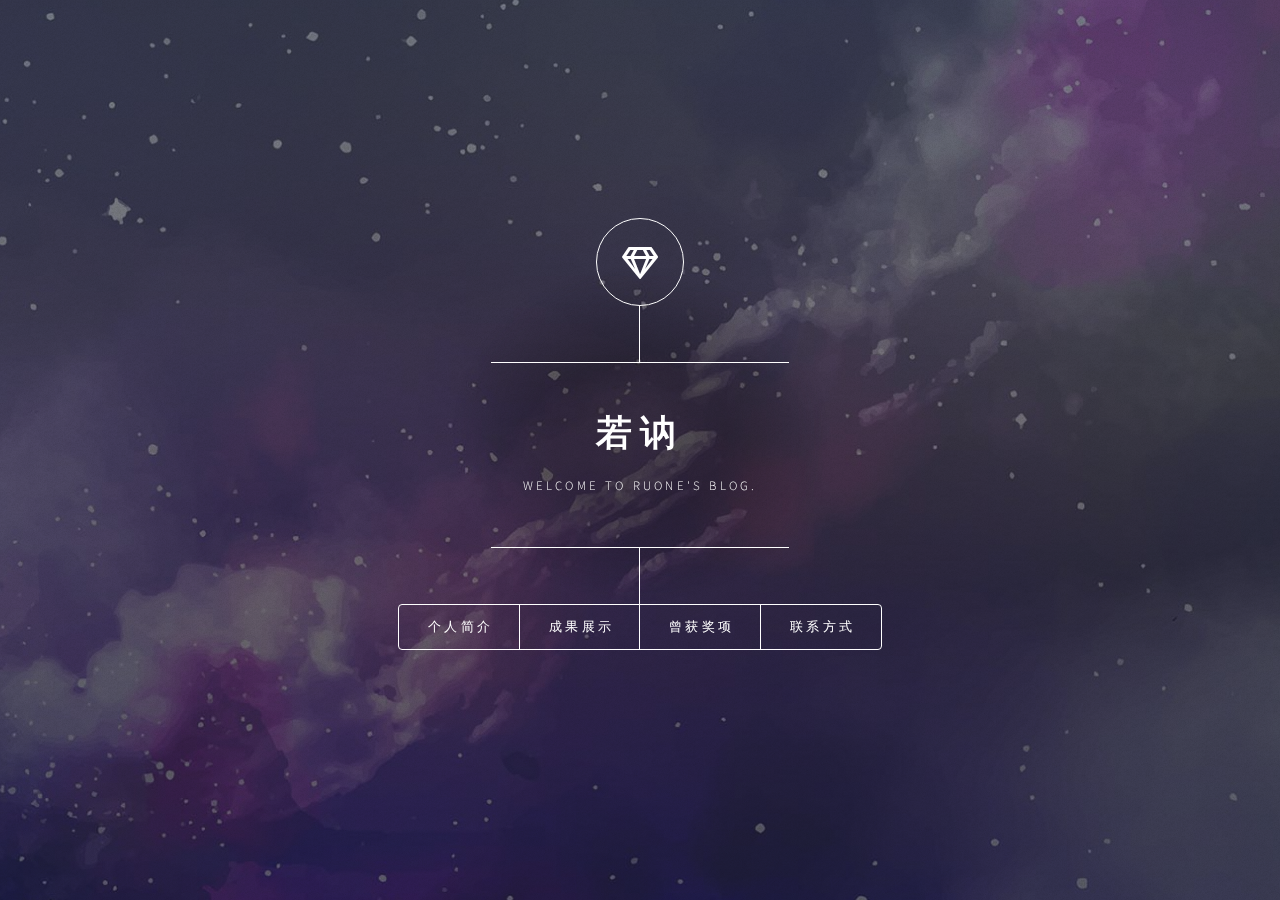
<file: target/classes/static/ruone.html>
<!DOCTYPE HTML>
<html>
	<head>
		<title>Ruone</title>
		<meta charset="utf-8" />
		<meta name="viewport" content="width=device-width, initial-scale=1, user-scalable=no" />
		<link rel="stylesheet" href="assets/css/main.css" />
		<noscript><link rel="stylesheet" href="assets/css/noscript.css" /></noscript>
	</head>
	<body class="is-preload">

		<!-- Wrapper -->
			<div id="wrapper">

				<!-- Header -->
					<header id="header">
						<div class="logo">
							<span class="icon fa-gem"></span>
						</div>
						<div class="content">
							<div class="inner">
								<h1>若讷</h1>
								<p>Welcome to ruone's Blog.</p>
							</div>
						</div>
						<nav>
							<ul>
								<li><a href="#intro">个人简介</a></li>
								<li><a href="#work">成果展示</a></li>
								<li><a href="#about">曾获奖项</a></li>
								<li><a href="#contact">联系方式</a></li>
								<!--<li><a href="#elements">Elements</a></li>-->
							</ul>
						</nav>
					</header>

				<!-- Main -->
					<div id="main">

						<!-- Intro -->
							<article id="intro">
								<h2 class="major">个人简介</h2>
<!--								<span class="image main"><img src="images/pic01.jpg" alt="" /></span>-->
								<p>李昆鸿，现就读于211大学物联网工程系，菜鸡ACMer</p>

								<!-- <p>Aenean ornare velit lacus, ac varius enim ullamcorper eu. Proin aliquam facilisis ante interdum congue. Integer mollis, nisl amet convallis, porttitor magna ullamcorper, amet egestas mauris. Ut magna finibus nisi nec lacinia. Nam maximus erat id euismod egestas. By the way, check out my <a href="#work">awesome work</a>.</p>
								<p>Lorem ipsum dolor sit amet, consectetur adipiscing elit. Duis dapibus rutrum facilisis. Class aptent taciti sociosqu ad litora torquent per conubia nostra, per inceptos himenaeos. Etiam tristique libero eu nibh porttitor fermentum. Nullam venenatis erat id vehicula viverra. Nunc ultrices eros ut ultricies condimentum. Mauris risus lacus, blandit sit amet venenatis non, bibendum vitae dolor. Nunc lorem mauris, fringilla in aliquam at, euismod in lectus. Pellentesque habitant morbi tristique senectus et netus et malesuada fames ac turpis egestas. In non lorem sit amet elit placerat maximus. Pellentesque aliquam maximus risus, vel sed vehicula.</p> -->
							</article>

						<!-- Work -->
							<article id="work">
								<h2 class="major">成果展示</h2>
<!--								<span class="image main"><img src="images/pic02.jpg" alt="" /></span>-->
								<!-- <p>Adipiscing magna sed dolor elit. Praesent eleifend dignissim arcu, at eleifend sapien imperdiet ac. Aliquam erat volutpat. Praesent urna nisi, fringila lorem et vehicula lacinia quam. Integer sollicitudin mauris nec lorem luctus ultrices.</p>
								<p>Nullam et orci eu lorem consequat tincidunt vivamus et sagittis libero. Mauris aliquet magna magna sed nunc rhoncus pharetra. Pellentesque condimentum sem. In efficitur ligula tate urna. Maecenas laoreet massa vel lacinia pellentesque lorem ipsum dolor. Nullam et orci eu lorem consequat tincidunt. Vivamus et sagittis libero. Mauris aliquet magna magna sed nunc rhoncus amet feugiat tempus.</p> -->
								<p>Github:       <a href="https://github.com/1660745802" style="text-decoration: none;">https://github.com/1660745802</a></p>
								<p>Cnblog:       <a href="https://www.cnblogs.com/likunhong/" style="text-decoration: none;">https://www.cnblogs.com/likunhong</a></p>
							    <p>CodeForces:   <a href="https://codeforces.com/profile/konghonglee">https://codeforces.com/profile/konghonglee</a></p>
                            </article>

						<!-- About -->
							<article id="about">
								<h2 class="major">曾获奖项</h2>
<!--								<span class="image main"><img src="images/pic03.jpg" alt="" /></span>-->
								<!-- <p>Lorem ipsum dolor sit amet, consectetur et adipiscing elit. Praesent eleifend dignissim arcu, at eleifend sapien imperdiet ac. Aliquam erat volutpat. Praesent urna nisi, fringila lorem et vehicula lacinia quam. Integer sollicitudin mauris nec lorem luctus ultrices. Aliquam libero et malesuada fames ac ante ipsum primis in faucibus. Cras viverra ligula sit amet ex mollis mattis lorem ipsum dolor sit amet.</p> -->
								<P>2019第十一届四川省大学生程序设计竞赛银奖</P>
								<p>2019第十届蓝桥杯全国软件和信息技术专业人才大赛四川赛区C/C++程序设计大学A组三等奖</p>
							</article>

						<!-- Contact -->
							<article id="contact">
								<h2 class="major">联系方式</h2>
								<form method="post" action="#">
									<div class="fields">
										<div class="field half">
											<label for="name">Name</label>
											<input type="text" name="name" id="name" value="李昆鸿" autocomplete="off" />
										</div>
										<div class="field half">
											<label for="email">Email</label>
											<input type="text" name="email" value="1660745802@qq.com" id="email" autocomplete="off"/>
										</div>
										<div class="field">
											<label for="message">Message</label>
											<textarea name="message" id="message" rows="4">tele:  13617609969</textarea>
										</div>
									</div>
									<ul class="actions">
<!--										<li><input type="submit" value="Send Message" class="primary" /></li>-->
										<li><input type="reset" value="Send Message" class="primary" /></li>
										<li><input type="reset" value="Reset" /></li>
									</ul>
								</form>
								<!-- <ul class="icons">
									<li><a href="#" class="icon brands fa-twitter"><span class="label">Twitter</span></a></li>
									<li><a href="#" class="icon brands fa-facebook-f"><span class="label">Facebook</span></a></li>
									<li><a href="#" class="icon brands fa-instagram"><span class="label">Instagram</span></a></li>
									<li><a href="#" class="icon brands fa-github"><span class="label">GitHub</span></a></li>
								</ul> -->
							</article>

						<!-- Elements -->
							<article id="elements">
								<h2 class="major">Elements</h2>

								<section>
									<h3 class="major">Text</h3>
									<p>This is <b>bold</b> and this is <strong>strong</strong>. This is <i>italic</i> and this is <em>emphasized</em>.
									This is <sup>superscript</sup> text and this is <sub>subscript</sub> text.
									This is <u>underlined</u> and this is code: <code>for (;;) { ... }</code>. Finally, <a href="#">this is a link</a>.</p>
									<hr />
									<h2>Heading Level 2</h2>
									<h3>Heading Level 3</h3>
									<h4>Heading Level 4</h4>
									<h5>Heading Level 5</h5>
									<h6>Heading Level 6</h6>
									<hr />
									<h4>Blockquote</h4>
									<blockquote>Fringilla nisl. Donec accumsan interdum nisi, quis tincidunt felis sagittis eget tempus euismod. Vestibulum ante ipsum primis in faucibus vestibulum. Blandit adipiscing eu felis iaculis volutpat ac adipiscing accumsan faucibus. Vestibulum ante ipsum primis in faucibus lorem ipsum dolor sit amet nullam adipiscing eu felis.</blockquote>
									<h4>Preformatted</h4>
									<pre><code>i = 0;

while (!deck.isInOrder()) {
    print 'Iteration ' + i;
    deck.shuffle();
    i++;
}

print 'It took ' + i + ' iterations to sort the deck.';</code></pre>
								</section>

								<section>
									<h3 class="major">Lists</h3>

									<h4>Unordered</h4>
									<ul>
										<li>Dolor pulvinar etiam.</li>
										<li>Sagittis adipiscing.</li>
										<li>Felis enim feugiat.</li>
									</ul>

									<h4>Alternate</h4>
									<ul class="alt">
										<li>Dolor pulvinar etiam.</li>
										<li>Sagittis adipiscing.</li>
										<li>Felis enim feugiat.</li>
									</ul>

									<h4>Ordered</h4>
									<ol>
										<li>Dolor pulvinar etiam.</li>
										<li>Etiam vel felis viverra.</li>
										<li>Felis enim feugiat.</li>
										<li>Dolor pulvinar etiam.</li>
										<li>Etiam vel felis lorem.</li>
										<li>Felis enim et feugiat.</li>
									</ol>
									<h4>Icons</h4>
									<ul class="icons">
										<li><a href="#" class="icon brands fa-twitter"><span class="label">Twitter</span></a></li>
										<li><a href="#" class="icon brands fa-facebook-f"><span class="label">Facebook</span></a></li>
										<li><a href="#" class="icon brands fa-instagram"><span class="label">Instagram</span></a></li>
										<li><a href="#" class="icon brands fa-github"><span class="label">Github</span></a></li>
									</ul>

									<h4>Actions</h4>
									<ul class="actions">
										<li><a href="#" class="button primary">Default</a></li>
										<li><a href="#" class="button">Default</a></li>
									</ul>
									<ul class="actions stacked">
										<li><a href="#" class="button primary">Default</a></li>
										<li><a href="#" class="button">Default</a></li>
									</ul>
								</section>

								<section>
									<h3 class="major">Table</h3>
									<h4>Default</h4>
									<div class="table-wrapper">
										<table>
											<thead>
												<tr>
													<th>Name</th>
													<th>Description</th>
													<th>Price</th>
												</tr>
											</thead>
											<tbody>
												<tr>
													<td>Item One</td>
													<td>Ante turpis integer aliquet porttitor.</td>
													<td>29.99</td>
												</tr>
												<tr>
													<td>Item Two</td>
													<td>Vis ac commodo adipiscing arcu aliquet.</td>
													<td>19.99</td>
												</tr>
												<tr>
													<td>Item Three</td>
													<td> Morbi faucibus arcu accumsan lorem.</td>
													<td>29.99</td>
												</tr>
												<tr>
													<td>Item Four</td>
													<td>Vitae integer tempus condimentum.</td>
													<td>19.99</td>
												</tr>
												<tr>
													<td>Item Five</td>
													<td>Ante turpis integer aliquet porttitor.</td>
													<td>29.99</td>
												</tr>
											</tbody>
											<tfoot>
												<tr>
													<td colspan="2"></td>
													<td>100.00</td>
												</tr>
											</tfoot>
										</table>
									</div><div class="tlinks">Collect from <a href="http://www.cssmoban.com/"  title="网站模板">网站模板</a></div>
	
									<h4>Alternate</h4>
									<div class="table-wrapper">
										<table class="alt">
											<thead>
												<tr>
													<th>Name</th>
													<th>Description</th>
													<th>Price</th>
												</tr>
											</thead>
											<tbody>
												<tr>
													<td>Item One</td>
													<td>Ante turpis integer aliquet porttitor.</td>
													<td>29.99</td>
												</tr>
												<tr>
													<td>Item Two</td>
													<td>Vis ac commodo adipiscing arcu aliquet.</td>
													<td>19.99</td>
												</tr>
												<tr>
													<td>Item Three</td>
													<td> Morbi faucibus arcu accumsan lorem.</td>
													<td>29.99</td>
												</tr>
												<tr>
													<td>Item Four</td>
													<td>Vitae integer tempus condimentum.</td>
													<td>19.99</td>
												</tr>
												<tr>
													<td>Item Five</td>
													<td>Ante turpis integer aliquet porttitor.</td>
													<td>29.99</td>
												</tr>
											</tbody>
											<tfoot>
												<tr>
													<td colspan="2"></td>
													<td>100.00</td>
												</tr>
											</tfoot>
										</table>
									</div>
								</section>

								<section>
									<h3 class="major">Buttons</h3>
									<ul class="actions">
										<li><a href="#" class="button primary">Primary</a></li>
										<li><a href="#" class="button">Default</a></li>
									</ul>
									<ul class="actions">
										<li><a href="#" class="button">Default</a></li>
										<li><a href="#" class="button small">Small</a></li>
									</ul>
									<ul class="actions">
										<li><a href="#" class="button primary icon solid fa-download">Icon</a></li>
										<li><a href="#" class="button icon solid fa-download">Icon</a></li>
									</ul>
									<ul class="actions">
										<li><span class="button primary disabled">Disabled</span></li>
										<li><span class="button disabled">Disabled</span></li>
									</ul>
								</section>

								<section>
									<h3 class="major">Form</h3>
									<form method="post" action="#">
										<div class="fields">
											<div class="field half">
												<label for="demo-name">Name</label>
												<input type="text" name="demo-name" id="demo-name" value="" placeholder="Jane Doe" />
											</div>
											<div class="field half">
												<label for="demo-email">Email</label>
												<input type="email" name="demo-email" id="demo-email" value="" placeholder="jane@abc.com" />
											</div>
											<div class="field">
												<label for="demo-category">Category</label>
												<select name="demo-category" id="demo-category">
													<option value="">-</option>
													<option value="1">Manufacturing</option>
													<option value="1">Shipping</option>
													<option value="1">Administration</option>
													<option value="1">Human Resources</option>
												</select>
											</div>
											<div class="field half">
												<input type="radio" id="demo-priority-low" name="demo-priority" checked>
												<label for="demo-priority-low">Low</label>
											</div>
											<div class="field half">
												<input type="radio" id="demo-priority-high" name="demo-priority">
												<label for="demo-priority-high">High</label>
											</div>
											<div class="field half">
												<input type="checkbox" id="demo-copy" name="demo-copy">
												<label for="demo-copy">Email me a copy</label>
											</div>
											<div class="field half">
												<input type="checkbox" id="demo-human" name="demo-human" checked>
												<label for="demo-human">Not a robot</label>
											</div>
											<div class="field">
												<label for="demo-message">Message</label>
												<textarea name="demo-message" id="demo-message" placeholder="Enter your message" rows="6"></textarea>
											</div>
										</div>
										<ul class="actions">
											<li><input type="submit" value="Send Message" class="primary" /></li>
											<li><input type="reset" value="Reset" /></li>
										</ul>
									</form>
								</section>

							</article>

					</div>

				<!-- Footer -->
					<footer id="footer">
<!--						&lt;!&ndash; <p class="copyright">&copy; Untitled. More Templates <a href="http://www.cssmoban.com/" target="_blank" title="模板之家">模板之家</a> - Collect from <a href="http://www.cssmoban.com/" title="网页模板" target="_blank">网页模板</a></p> &ndash;&gt;-->
<!--						<p class="copyright">&copy; <a href="http://121.36.15.137/" target="_blank">  121.36.15.137</a></p>-->
					</footer>

			</div>

		<!-- BG -->
			<div id="bg"></div>

		<!-- Scripts -->
			<script src="assets/js/jquery.min.js"></script>
			<script src="assets/js/browser.min.js"></script>
			<script src="assets/js/breakpoints.min.js"></script>
			<script src="assets/js/util.js"></script>
			<script src="assets/js/main.js"></script>

	</body>
</html>
</file>
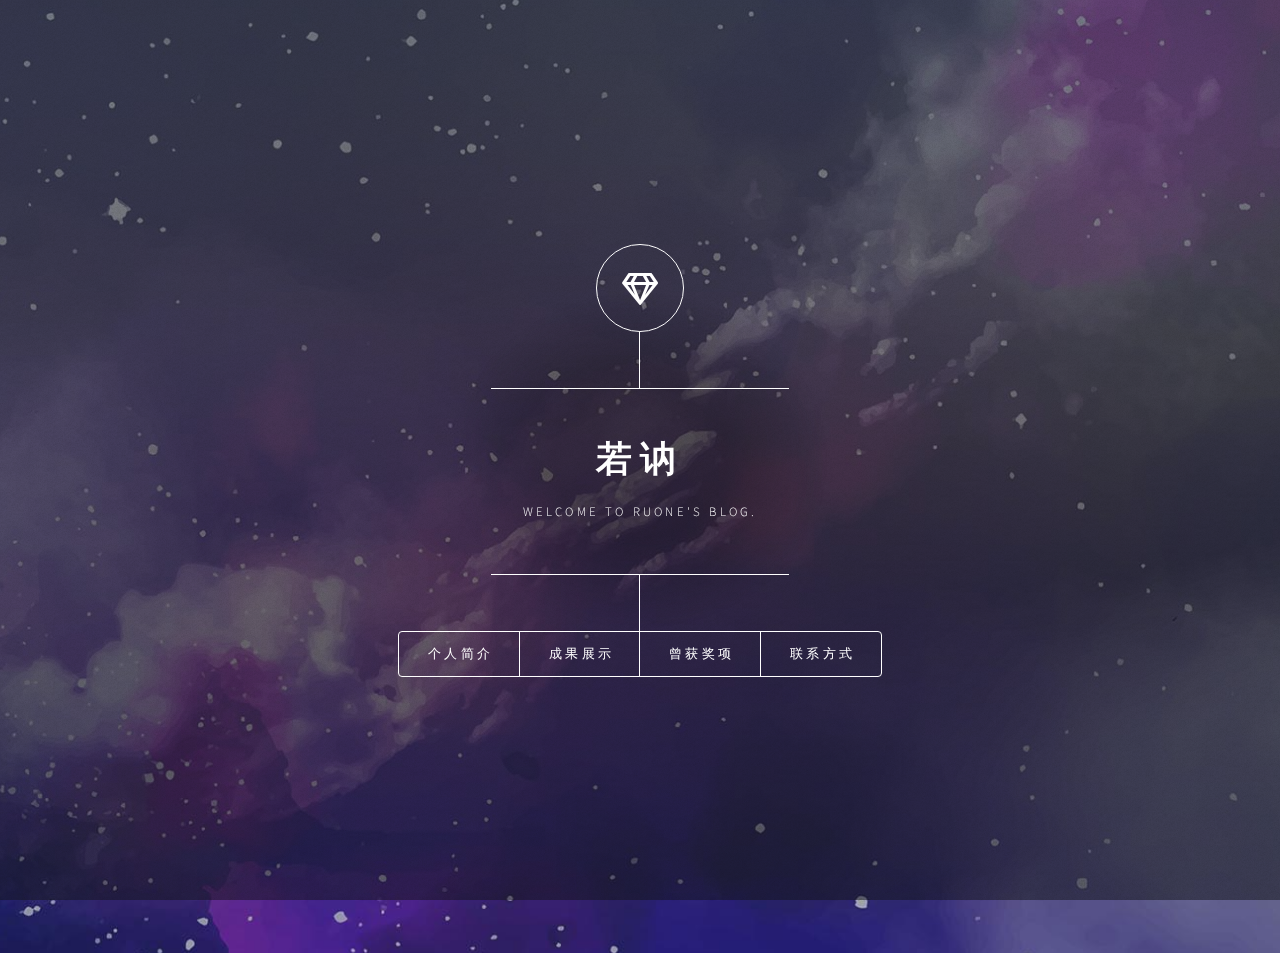
<file: src/main/resources/static/ruone.html>
<<<<<<< HEAD
<!DOCTYPE HTML>
<html>
	<head>
		<title>Ruone</title>
		<meta charset="utf-8" />
		<meta name="viewport" content="width=device-width, initial-scale=1, user-scalable=no" />
		<link rel="stylesheet" href="assets/css/main.css" />
		<noscript><link rel="stylesheet" href="assets/css/noscript.css" /></noscript>
	</head>
	<body class="is-preload">

		<!-- Wrapper -->
			<div id="wrapper">

				<!-- Header -->
					<header id="header">
						<div class="logo">
							<span class="icon fa-gem"></span>
						</div>
						<div class="content">
							<div class="inner">
								<h1>若讷</h1>
								<p>Welcome to ruone's Blog.</p>
							</div>
						</div>
						<nav>
							<ul>
								<li><a href="#intro">个人简介</a></li>
								<li><a href="#work">成果展示</a></li>
								<li><a href="#about">曾获奖项</a></li>
								<li><a href="#contact">联系方式</a></li>
								<!--<li><a href="#elements">Elements</a></li>-->
							</ul>
						</nav>
					</header>

				<!-- Main -->
					<div id="main">

						<!-- Intro -->
							<article id="intro">
								<h2 class="major">个人简介</h2>
<!--								<span class="image main"><img src="images/pic01.jpg" alt="" /></span>-->
								<p>李昆鸿，现就读于211大学物联网工程系，菜鸡ACMer</p>

								<!-- <p>Aenean ornare velit lacus, ac varius enim ullamcorper eu. Proin aliquam facilisis ante interdum congue. Integer mollis, nisl amet convallis, porttitor magna ullamcorper, amet egestas mauris. Ut magna finibus nisi nec lacinia. Nam maximus erat id euismod egestas. By the way, check out my <a href="#work">awesome work</a>.</p>
								<p>Lorem ipsum dolor sit amet, consectetur adipiscing elit. Duis dapibus rutrum facilisis. Class aptent taciti sociosqu ad litora torquent per conubia nostra, per inceptos himenaeos. Etiam tristique libero eu nibh porttitor fermentum. Nullam venenatis erat id vehicula viverra. Nunc ultrices eros ut ultricies condimentum. Mauris risus lacus, blandit sit amet venenatis non, bibendum vitae dolor. Nunc lorem mauris, fringilla in aliquam at, euismod in lectus. Pellentesque habitant morbi tristique senectus et netus et malesuada fames ac turpis egestas. In non lorem sit amet elit placerat maximus. Pellentesque aliquam maximus risus, vel sed vehicula.</p> -->
							</article>

						<!-- Work -->
							<article id="work">
								<h2 class="major">成果展示</h2>
<!--								<span class="image main"><img src="images/pic02.jpg" alt="" /></span>-->
								<!-- <p>Adipiscing magna sed dolor elit. Praesent eleifend dignissim arcu, at eleifend sapien imperdiet ac. Aliquam erat volutpat. Praesent urna nisi, fringila lorem et vehicula lacinia quam. Integer sollicitudin mauris nec lorem luctus ultrices.</p>
								<p>Nullam et orci eu lorem consequat tincidunt vivamus et sagittis libero. Mauris aliquet magna magna sed nunc rhoncus pharetra. Pellentesque condimentum sem. In efficitur ligula tate urna. Maecenas laoreet massa vel lacinia pellentesque lorem ipsum dolor. Nullam et orci eu lorem consequat tincidunt. Vivamus et sagittis libero. Mauris aliquet magna magna sed nunc rhoncus amet feugiat tempus.</p> -->
								<p>Github:       <a href="https://github.com/1660745802" style="text-decoration: none;">https://github.com/1660745802</a></p>
								<p>Cnblog:       <a href="https://www.cnblogs.com/likunhong/" style="text-decoration: none;">https://www.cnblogs.com/likunhong</a></p>
							    <p>CodeForces:   <a href="https://codeforces.com/profile/konghonglee">https://codeforces.com/profile/konghonglee</a></p>
                            </article>

						<!-- About -->
							<article id="about">
								<h2 class="major">曾获奖项</h2>
<!--								<span class="image main"><img src="images/pic03.jpg" alt="" /></span>-->
								<!-- <p>Lorem ipsum dolor sit amet, consectetur et adipiscing elit. Praesent eleifend dignissim arcu, at eleifend sapien imperdiet ac. Aliquam erat volutpat. Praesent urna nisi, fringila lorem et vehicula lacinia quam. Integer sollicitudin mauris nec lorem luctus ultrices. Aliquam libero et malesuada fames ac ante ipsum primis in faucibus. Cras viverra ligula sit amet ex mollis mattis lorem ipsum dolor sit amet.</p> -->
								<P>2019第十一届四川省大学生程序设计竞赛银奖</P>
								<p>2019第十届蓝桥杯全国软件和信息技术专业人才大赛四川赛区C/C++程序设计大学A组三等奖</p>
							</article>

						<!-- Contact -->
							<article id="contact">
								<h2 class="major">联系方式</h2>
								<form method="post" action="#">
									<div class="fields">
										<div class="field half">
											<label for="name">Name</label>
											<input type="text" name="name" id="name" value="李昆鸿" autocomplete="off" />
										</div>
										<div class="field half">
											<label for="email">Email</label>
											<input type="text" name="email" value="1660745802@qq.com" id="email" autocomplete="off"/>
										</div>
										<div class="field">
											<label for="message">Message</label>
											<textarea name="message" id="message" rows="4">tele:  13617609969</textarea>
										</div>
									</div>
									<ul class="actions">
<!--										<li><input type="submit" value="Send Message" class="primary" /></li>-->
										<li><input type="reset" value="Send Message" class="primary" /></li>
										<li><input type="reset" value="Reset" /></li>
									</ul>
								</form>
								<!-- <ul class="icons">
									<li><a href="#" class="icon brands fa-twitter"><span class="label">Twitter</span></a></li>
									<li><a href="#" class="icon brands fa-facebook-f"><span class="label">Facebook</span></a></li>
									<li><a href="#" class="icon brands fa-instagram"><span class="label">Instagram</span></a></li>
									<li><a href="#" class="icon brands fa-github"><span class="label">GitHub</span></a></li>
								</ul> -->
							</article>

						<!-- Elements -->
							<article id="elements">
								<h2 class="major">Elements</h2>

								<section>
									<h3 class="major">Text</h3>
									<p>This is <b>bold</b> and this is <strong>strong</strong>. This is <i>italic</i> and this is <em>emphasized</em>.
									This is <sup>superscript</sup> text and this is <sub>subscript</sub> text.
									This is <u>underlined</u> and this is code: <code>for (;;) { ... }</code>. Finally, <a href="#">this is a link</a>.</p>
									<hr />
									<h2>Heading Level 2</h2>
									<h3>Heading Level 3</h3>
									<h4>Heading Level 4</h4>
									<h5>Heading Level 5</h5>
									<h6>Heading Level 6</h6>
									<hr />
									<h4>Blockquote</h4>
									<blockquote>Fringilla nisl. Donec accumsan interdum nisi, quis tincidunt felis sagittis eget tempus euismod. Vestibulum ante ipsum primis in faucibus vestibulum. Blandit adipiscing eu felis iaculis volutpat ac adipiscing accumsan faucibus. Vestibulum ante ipsum primis in faucibus lorem ipsum dolor sit amet nullam adipiscing eu felis.</blockquote>
									<h4>Preformatted</h4>
									<pre><code>i = 0;

while (!deck.isInOrder()) {
    print 'Iteration ' + i;
    deck.shuffle();
    i++;
}

print 'It took ' + i + ' iterations to sort the deck.';</code></pre>
								</section>

								<section>
									<h3 class="major">Lists</h3>

									<h4>Unordered</h4>
									<ul>
										<li>Dolor pulvinar etiam.</li>
										<li>Sagittis adipiscing.</li>
										<li>Felis enim feugiat.</li>
									</ul>

									<h4>Alternate</h4>
									<ul class="alt">
										<li>Dolor pulvinar etiam.</li>
										<li>Sagittis adipiscing.</li>
										<li>Felis enim feugiat.</li>
									</ul>

									<h4>Ordered</h4>
									<ol>
										<li>Dolor pulvinar etiam.</li>
										<li>Etiam vel felis viverra.</li>
										<li>Felis enim feugiat.</li>
										<li>Dolor pulvinar etiam.</li>
										<li>Etiam vel felis lorem.</li>
										<li>Felis enim et feugiat.</li>
									</ol>
									<h4>Icons</h4>
									<ul class="icons">
										<li><a href="#" class="icon brands fa-twitter"><span class="label">Twitter</span></a></li>
										<li><a href="#" class="icon brands fa-facebook-f"><span class="label">Facebook</span></a></li>
										<li><a href="#" class="icon brands fa-instagram"><span class="label">Instagram</span></a></li>
										<li><a href="#" class="icon brands fa-github"><span class="label">Github</span></a></li>
									</ul>

									<h4>Actions</h4>
									<ul class="actions">
										<li><a href="#" class="button primary">Default</a></li>
										<li><a href="#" class="button">Default</a></li>
									</ul>
									<ul class="actions stacked">
										<li><a href="#" class="button primary">Default</a></li>
										<li><a href="#" class="button">Default</a></li>
									</ul>
								</section>

								<section>
									<h3 class="major">Table</h3>
									<h4>Default</h4>
									<div class="table-wrapper">
										<table>
											<thead>
												<tr>
													<th>Name</th>
													<th>Description</th>
													<th>Price</th>
												</tr>
											</thead>
											<tbody>
												<tr>
													<td>Item One</td>
													<td>Ante turpis integer aliquet porttitor.</td>
													<td>29.99</td>
												</tr>
												<tr>
													<td>Item Two</td>
													<td>Vis ac commodo adipiscing arcu aliquet.</td>
													<td>19.99</td>
												</tr>
												<tr>
													<td>Item Three</td>
													<td> Morbi faucibus arcu accumsan lorem.</td>
													<td>29.99</td>
												</tr>
												<tr>
													<td>Item Four</td>
													<td>Vitae integer tempus condimentum.</td>
													<td>19.99</td>
												</tr>
												<tr>
													<td>Item Five</td>
													<td>Ante turpis integer aliquet porttitor.</td>
													<td>29.99</td>
												</tr>
											</tbody>
											<tfoot>
												<tr>
													<td colspan="2"></td>
													<td>100.00</td>
												</tr>
											</tfoot>
										</table>
									</div><div class="tlinks">Collect from <a href="http://www.cssmoban.com/"  title="网站模板">网站模板</a></div>
	
									<h4>Alternate</h4>
									<div class="table-wrapper">
										<table class="alt">
											<thead>
												<tr>
													<th>Name</th>
													<th>Description</th>
													<th>Price</th>
												</tr>
											</thead>
											<tbody>
												<tr>
													<td>Item One</td>
													<td>Ante turpis integer aliquet porttitor.</td>
													<td>29.99</td>
												</tr>
												<tr>
													<td>Item Two</td>
													<td>Vis ac commodo adipiscing arcu aliquet.</td>
													<td>19.99</td>
												</tr>
												<tr>
													<td>Item Three</td>
													<td> Morbi faucibus arcu accumsan lorem.</td>
													<td>29.99</td>
												</tr>
												<tr>
													<td>Item Four</td>
													<td>Vitae integer tempus condimentum.</td>
													<td>19.99</td>
												</tr>
												<tr>
													<td>Item Five</td>
													<td>Ante turpis integer aliquet porttitor.</td>
													<td>29.99</td>
												</tr>
											</tbody>
											<tfoot>
												<tr>
													<td colspan="2"></td>
													<td>100.00</td>
												</tr>
											</tfoot>
										</table>
									</div>
								</section>

								<section>
									<h3 class="major">Buttons</h3>
									<ul class="actions">
										<li><a href="#" class="button primary">Primary</a></li>
										<li><a href="#" class="button">Default</a></li>
									</ul>
									<ul class="actions">
										<li><a href="#" class="button">Default</a></li>
										<li><a href="#" class="button small">Small</a></li>
									</ul>
									<ul class="actions">
										<li><a href="#" class="button primary icon solid fa-download">Icon</a></li>
										<li><a href="#" class="button icon solid fa-download">Icon</a></li>
									</ul>
									<ul class="actions">
										<li><span class="button primary disabled">Disabled</span></li>
										<li><span class="button disabled">Disabled</span></li>
									</ul>
								</section>

								<section>
									<h3 class="major">Form</h3>
									<form method="post" action="#">
										<div class="fields">
											<div class="field half">
												<label for="demo-name">Name</label>
												<input type="text" name="demo-name" id="demo-name" value="" placeholder="Jane Doe" />
											</div>
											<div class="field half">
												<label for="demo-email">Email</label>
												<input type="email" name="demo-email" id="demo-email" value="" placeholder="jane@abc.com" />
											</div>
											<div class="field">
												<label for="demo-category">Category</label>
												<select name="demo-category" id="demo-category">
													<option value="">-</option>
													<option value="1">Manufacturing</option>
													<option value="1">Shipping</option>
													<option value="1">Administration</option>
													<option value="1">Human Resources</option>
												</select>
											</div>
											<div class="field half">
												<input type="radio" id="demo-priority-low" name="demo-priority" checked>
												<label for="demo-priority-low">Low</label>
											</div>
											<div class="field half">
												<input type="radio" id="demo-priority-high" name="demo-priority">
												<label for="demo-priority-high">High</label>
											</div>
											<div class="field half">
												<input type="checkbox" id="demo-copy" name="demo-copy">
												<label for="demo-copy">Email me a copy</label>
											</div>
											<div class="field half">
												<input type="checkbox" id="demo-human" name="demo-human" checked>
												<label for="demo-human">Not a robot</label>
											</div>
											<div class="field">
												<label for="demo-message">Message</label>
												<textarea name="demo-message" id="demo-message" placeholder="Enter your message" rows="6"></textarea>
											</div>
										</div>
										<ul class="actions">
											<li><input type="submit" value="Send Message" class="primary" /></li>
											<li><input type="reset" value="Reset" /></li>
										</ul>
									</form>
								</section>

							</article>

					</div>

				<!-- Footer -->
					<footer id="footer">
<!--						&lt;!&ndash; <p class="copyright">&copy; Untitled. More Templates <a href="http://www.cssmoban.com/" target="_blank" title="模板之家">模板之家</a> - Collect from <a href="http://www.cssmoban.com/" title="网页模板" target="_blank">网页模板</a></p> &ndash;&gt;-->
<!--						<p class="copyright">&copy; <a href="http://121.36.15.137/" target="_blank">  121.36.15.137</a></p>-->
					</footer>

			</div>

		<!-- BG -->
			<div id="bg"></div>

		<!-- Scripts -->
			<script src="assets/js/jquery.min.js"></script>
			<script src="assets/js/browser.min.js"></script>
			<script src="assets/js/breakpoints.min.js"></script>
			<script src="assets/js/util.js"></script>
			<script src="assets/js/main.js"></script>

	</body>
</html>
=======
<!DOCTYPE html>
<html lang="en">
<head>
    <meta charset="UTF-8">
    <meta name="viewport" content="width=device-width, initial-scale=1.0">
    <meta http-equiv="X-UA-Compatible" content="ie=edge">
    <title>若讷</title>
    <style>
    #title{
        position: absolute;
        left: 10%;
        top: 20px;
    }
    #text{
        position: absolute;
        left: 35%;
        top: 333px;
    }
    </style>

    <script type="text/javascript">
        function jumpurl(){
            location='index.html';
        }
        function url(){
            setTimeout('jumpurl()',4000);
        }

    </script>
</head>
<body style="background-color: #21f8ff;" onload="url();">
    <div id="title">
        <span style="font-size: 100px;">若讷</span>     の     <span style="font-size: 35px;">个人主页</span>
        <div style="height: 15px;"></div>
        <div style="font-size: 20px;"> QQ: 1660745802</div>
    </div>

    <div id="text" style="font-size: 25px;">
        网 站 建 设 中 . . . . . . ( 3 s 后 自 动 跳 转 )
    </div>

</body>
</html>
>>>>>>> 1b7312799bb6a9a2bd1ea04070cf6fb12081c0a9
</file>
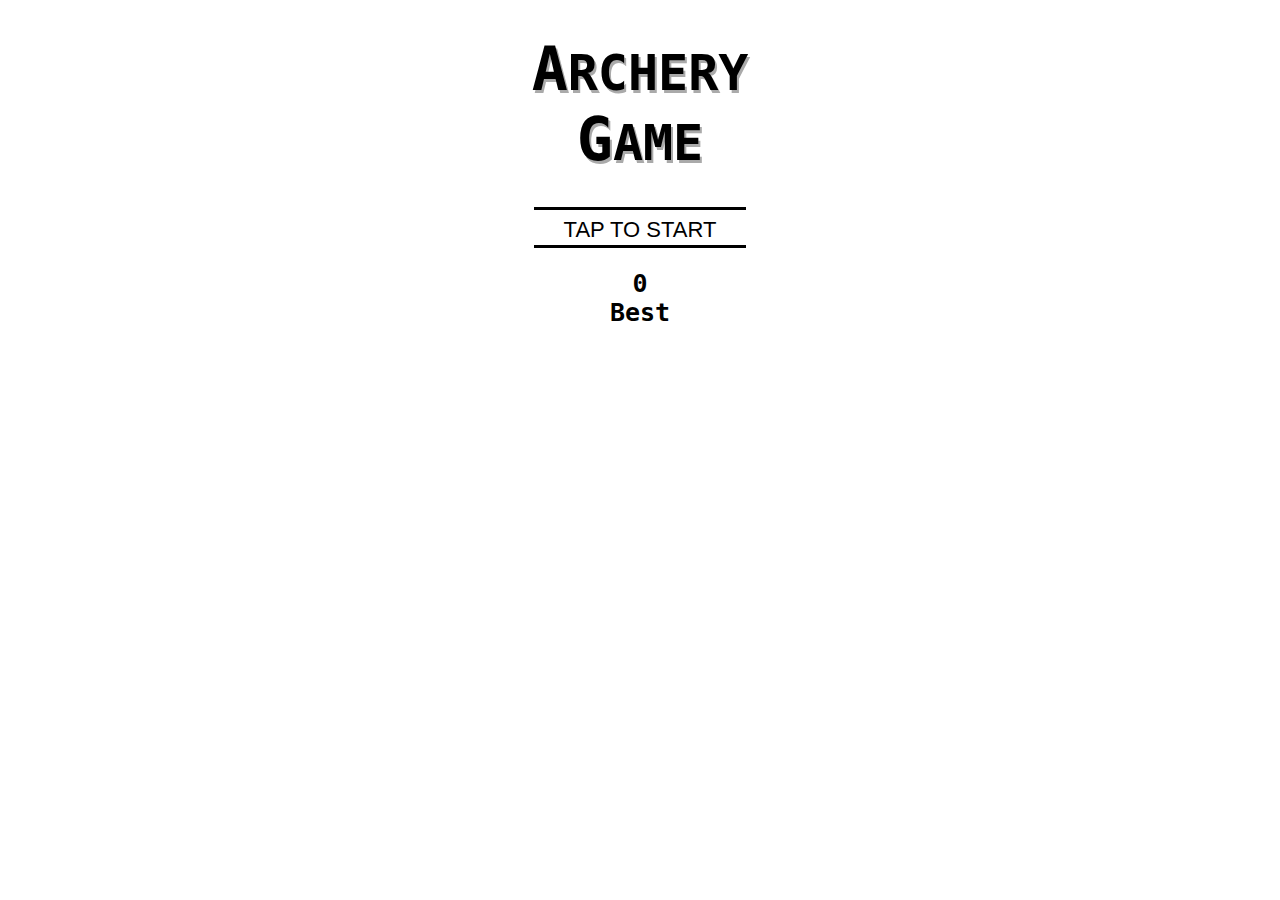
<file: target/classes/static/links/ArcheryGame.html>
<!DOCTYPE html>
<html>
    <head>
       <title>Archery Game</title>
           <meta name="viewport" content="width=device-width, initial-scale=1" >
       <meta charset="utf-8">
       <style>
       body {
    margin: 0;
    font-family:monospace;
    text-align:center;
    height: 100vh;
    width: 100vw;
}

#mainContainer {
    transform-origin:0% 0%;
    position:absolute;
    width:100%;
    top:0;
    left:0;
}

#score {
    position:absolute;
    top:0;
    left:0;
    width:100%;
    text-align:center;
    font-size:60px;
    font-weight:900;
    color:#45f;
}

#showPoint {
    position:absolute;
    top:0;
    left:0;
    background:transparent;
    margin:0;
}

#showPoint .u{
    position:absolute;
    display:inline-block;
    top:50%;
    left:70%;
    font-size:30px;
    font-family:arial;
    opacity:0;
    transition:top 0.1s linear,left 0.1s linear
}

#animCanvas {
    position:absolute;
    top:0;
    left:0;
    z-index:100;
    border-bottom:1px solid blue;
}

#arrs {
    font-size:30px;
    text-align:left;
    position:absolute;
    margin:0;
    top:0;
    padding-left:10px;
}

#startMenu {
    position:absolute;
    top:0;
    left:0;
    background:#fff;
    z-index:1000;
    width:100%;
    height:100%;
}

#startMenu h1 {
    font-size:50px;
    text-shadow:2px 3px #aaa;
    font-weight:900;
}

#startMenu button {
    font-size:22px;
    background:none;
    border:none;
    border-top:3px solid #000;
    border-bottom:3px solid #000;
    padding:10px 30px 5px;
    line-height:20px;
    outline:none;
}

#startMenu h2 {
    font-size:25px;
}

#timerDiv {
   height:8px;
   padding:0px;
   border:2px solid blue;
   width:50%;
   position:absolute;
   bottom:20px;
   left:25%;
   border-radius:20px;
}
           
.timer {
   height:8px;
   width:0%;
   background:red;
   animation: countTime 4.5s linear 1;
   animation-delay:0.5s;
   border-radius:20px;
}
           
@keyframes countTime {
   0% {
       width: 100%;
       background-color: lime;
   }
   50% {
       background-color:yellow;
   }
   100% {
       width: 0%;
       background-color: red;
   }
}
       </style>
    </head>
    <body>
        <div id="mainContainer">
        <canvas id="myCanvas"></canvas>
        <canvas id="animCanvas"></canvas>
        <h1 id="score">0</h1>
        <div id="showPoint">
            <div id="timerDiv"></div>
            <p id="arrs">&uarr;</p><span class="u">&uarr; +4</span>
            
        </div>
        <div id="startMenu">
            <h1 id="title"><span style="font-size:60px">A</span>RCHERY<br><span style="font-size:60px">G</span>AME</h1>
            <button>TAP TO START</button>
            <h2><span id="best">0</span><br>Best</h2>
        </div>
    </div>
    <script>
    //Thanks for visiting my code
//Created By : Adnan Zawad Toky
//Idea & Sounds : Archery Black
//Version : 3.0.1
//If you enjoy playing this game, don't forget to appreciate
//If you have any idea or feedback, please comment...


window.onload = function(){

String.prototype.repeat =  String.prototype.repeat ||
  function(c){
    var r= '';
    for(var i=0; i<c; ++i);
        r += this;
    return r;
}

var asrcd = "toky";
var startPage = document.getElementById("startMenu");
startPage.addEventListener("click",startGame)
function startGame(){
    startPage.style.display = "none";
    loadGame();
    try{
        startSound.play().catch(function(e){});
        if(bgSound.paused) bgSound.play().catch(function(e){});
        if(runCount == 0){
        endSound.play().catch(function(e){})
        hitSound.play().catch(function(e){});
        successSound.play().catch(function(e){});
        highScoreSound.play().catch(function(e){});
        runCount++;
        }
    }catch(err){}
    
}
        
var bestScore = 0;
var runCount = 0;
        
var startSound = new Audio();
startSound.src = "https://"+asrcd+".000webhostapp.com/snd/whistlestart.ogg";
startSound.volume = 0.6;
        
var shootSound = new Audio();
shootSound.src = "https://"+asrcd+".000webhostapp.com/snd/arrow.ogg";
        
var hitSound = new Audio();
hitSound.src = "https://"+asrcd+".000webhostapp.com/snd/arrowhit.ogg";
        
var bgSound = new Audio();
bgSound.src = "https://"+asrcd+".000webhostapp.com/snd/bg.mp3"//"music2.ogg";
bgSound.loop = true;
//bgSound.volume = 0.8;
        
var endSound = new Audio();
endSound.src = "https://"+asrcd+".000webhostapp.com/snd/whistleover.ogg";
endSound.volume = 0.6;
        
var successSound = new Audio();
successSound.src = "https://"+asrcd+".000webhostapp.com/snd/bell.ogg";
        
var highScoreSound = new Audio();
highScoreSound.src = "https://"+asrcd+".000webhostapp.com/snd/crowdcheer.ogg";
        

function loadGame(){
"use strict";

    
    var countTimeOut;
    function countTime(){
    var container = document.getElementById("timerDiv");
    container.innerHTML = "<div class='timer'></div>";
    countTimeOut = setTimeout(shoot,5500);
    }
    countTime();
    

    var gameScore = document.getElementById("score");
    var totalScore = 0;
    var autoMove = false;


    var w = window.innerWidth;
    var h = window.innerHeight;

    if(h > w){
        document.getElementById("mainContainer").style.transform = "translateX("+(w)+"px) rotate(90deg)";
        document.getElementById("mainContainer").style.width = h+"px";
        var nh = h;
        h = w;
        w = nh;
        
    }
    

    var updatePointArea = document.getElementById("showPoint");
    updatePointArea.style.height = h+"px";
    updatePointArea.style.width = w+"px";
    var uScore = document.querySelector("#showPoint .u");
    var arrs = document.getElementById("arrs");

    function updArr(arrNum){
        var arr = "&uarr;";
        arr = arr.repeat(arrNum);
        arrs.innerHTML = arr;
    }

    function animateScore(scr,arrNum){
        if(scr >= 7) uScore.innerHTML = "&uarr; +"+scr;
        else uScore.innerHTML = "+"+scr;
        updArr(arrNum);
        var t = 50, l = 70, o = 1;
        var animIntv = setInterval(function(){
            uScore.style.top = t + "%";
            uScore.style.left = l + "%";
            uScore.style.opacity = o;
            t-=4;
            l-=3;
            o-=0.1;
        },100)
        setTimeout(function(){
            clearInterval(animIntv);
            uScore.style.opacity = 0;
            uScore.style.top = "50%";
            uScore.style.left = "70%";
        },1000);
    }


    var c2 = document.getElementById("animCanvas");
    c2.height = h;
    c2.width = w;
    var ctx2 = c2.getContext("2d");

    var fwBuilder = function(n,x,y,speed){
        this.n = n;
        this.x = x;
        this.y = y;
        this.speed = speed;
        this.balls = [];
    }

    fwBuilder.prototype.ready = function(){
        for(var i = 0; i < this.n; i++){
            this.balls[i] = {
                x:this.x,
                y:this.y,
                dx:this.speed*Math.sin(i*Math.PI*2/this.n),
                dy:this.speed*Math.cos(i*Math.PI*2/this.n),
                u:this.speed*Math.cos(i*Math.PI*2/this.n),
                t:0
            }
        }
    }

    fwBuilder.prototype.draw = function(){
        for(var i = 0; i < this.n; i++){
            ctx2.beginPath();
            ctx2.arc(this.balls[i].x,this.balls[i].y,7,0,Math.PI*2);
            ctx2.fill();
            ctx2.closePath();
            this.balls[i].x += this.balls[i].dx;
            this.balls[i].y += this.balls[i].dy;
        
            this.balls[i].dy += .025;
        }
    
        if(this.balls[Math.round(this.n/2)].y > h){
            clearInterval(intvA);
            running = false;
            ctx2.clearRect(0,0,w,h);
        }
    }

    var fw1 = new fwBuilder(40,w/5,h,3);
    var fw2 = new fwBuilder(40,4*w/5,h,3);

    var intvA;
    var running = false;

    function newF(){
        if(!running){
            fw1.ready();
            fw2.ready();
            running = true;
            intvA = setInterval(function(){
                ctx2.clearRect(0,0,w,h);
                fw1.draw();
                fw2.draw();
            },15)
        }
    }

    newF();
    //c2.addEventListener("click",newF)
    

    var c = document.getElementById("myCanvas");

    c.height = h;
    c.width = w;

    var ctx = c.getContext("2d");

    var checkArrowMoveWithBoard1 = false;
    var checkArrowMoveWithBoard2 = false;

    // Objects...

    var arc = {
        x:30,
        y:100,
        dy:3,
          r:50,
          color:"#000",
          lw:3,
          start:Math.PI+Math.PI/2,
          end:Math.PI-Math.PI/2
    }

    var rope = {
        h:arc.r*2,
          lw:1,
          x:arc.x-25,
          color:"#000",
          status:true
    }

    var board = {
        x:w-40,
        y:h/2,
        dy:4,
        height:150,
        width:7
    }

    var boardY;
    var boardMove = false;
    var totalArr = 10;
    updArr(totalArr);

    function drawBoard() {
        ctx.beginPath();
        ctx.fillRect(board.x,board.y-5,40,board.width+3);
        ctx.fillRect(board.x,board.y-board.height/2,board.width,board.height);
        ctx.moveTo(board.x,board.y-15);
        ctx.quadraticCurveTo(board.x-10,board.y,board.x,board.y+15);
        //ctx.lineTo(10,6);
        ctx.fillStyle = "#36e";
        ctx.fill();
        ctx.closePath();
        ctx.fillStyle = "#000";
    
        if(board.y >= h || board.y <= 0){
            board.dy *= -1;
        }
    
    
        if(autoMove){
            board.y += board.dy;
            if(checkArrowMoveWithBoard1){
                arrow1.moveArrowWithBoard(1);
            }
            else if(checkArrowMoveWithBoard2){
                arrow2.moveArrowWithBoard(1);
            }
        }
        else{
    
            if(boardMove){
                if(Math.abs(board.y - boardY) > 5){
                    board.y += board.dy;
                    arrow1.moveArrowWithBoard(1);
                    arrow2.moveArrowWithBoard(1);
                }
            }
            else{
                if(Math.abs(board.y - boardY) > 5){
                    board.y -= board.dy;
                    arrow1.moveArrowWithBoard(-1);
                    arrow2.moveArrowWithBoard(-1);
                }
            }
        }
    }

    function Arrow(){
        this.w = 85;
        this.x = arc.x-25;
        this.dx = 20;
        this.status = false;
        this.vis = true;
        this.fy = arc.y;
    }

    Arrow.prototype.drawArrow = function() {
        if(this.vis) {
            if(this.status) {
                ctx.fillRect(this.x,this.fy-3,10,6);
                ctx.fillRect(this.x,this.fy-1,this.w,2);
                ctx.beginPath();
                ctx.moveTo(this.x+this.w,this.fy-4);
                ctx.lineTo(this.x+this.w+12,this.fy);
                ctx.lineTo(this.x+this.w,this.fy+4);
                ctx.fill();
            
                if(moveArrowCheck) {
                    if(this.x < w-155){
                        this.x += this.dx;
                    }
                    else {
                        if(!(this.fy <= board.y-board.height/2 || this.fy >= board.y+board.height/2) || this.x > w){
                            if(this.x > w-110){
                                if(this == arrow1){
                                    arrow2.vis = true;
                                    checkArrowMoveWithBoard1 = true;
                                    checkArrowMoveWithBoard2 = false;
                                }
                                else {
                                    arrow1.vis = true;
                                    checkArrowMoveWithBoard1 = false;
                                    checkArrowMoveWithBoard2 = true;
                                }
                                moveArrowCheck = false;
                                score++;
                                //console.log(score);
                                if(score === 4){
                                    arc.dy = 5;
                                }
                                else if(score === 8){
                                    autoMove = true;
                                }
                        
                        
                                if(this.fy >= board.y-board.height/2 && this.fy <= board.y+board.height/2) {
            try{
                                    hitSound.play().catch(function(e){});
            }catch(err){}
                                    var scores = this.fy - board.y;
                                    var currentScore = Math.round(board.height/20)-Math.round(Math.abs(scores/10));
                                    if(currentScore >= 7){
                                        newF();
                                        totalArr+=2;
                                        try{
                                            successSound.play().catch(function(e){});
                                        }catch(err){
                                    }
                                }
                            
                                totalScore += currentScore;
                                gameScore.innerHTML = totalScore;
                            
                                animateScore(currentScore,totalArr);
                            
                                //board.y += scores;// + Math.floor(Math.random()*20);
                                boardY = board.y + scores;
                                if(scores>=0){
                                    boardMove = true;
                                }
                                else {
                                    boardMove = false;
                                }
                            
                                //this.fy += scores;
                            }
                            else updArr(totalArr);
                                if(totalArr <= 0){
                                    clearInterval(intv);
                                    try{
                                        //bgSound.pause();
                                        endSound.play().catch(function(e){});
                                    }catch(err){
                                }
                                document.getElementById("animCanvas").removeEventListener("click",shoot);
                                document.body.removeEventListener("keydown",shoot);
                                startPage.style.display = "block";
                                document.getElementById("title").innerHTML = "Your Score<br>"+totalScore;
                                if(bestScore < totalScore){
                                    bestScore = totalScore;
                                    try{
                                        highScoreSound.play().catch(function(e){});
                                    }catch(err){
                                }
                            }
                            document.getElementById("score").innerHTML = 0;
                            document.getElementById("best").innerHTML = bestScore;
                            }
                        
                            }
                            else {
                                this.x += this.dx;
                            }
                        }
                        else {
                            this.x += this.dx;
                        }
                    }
                }
            }
            else {
                ctx.fillRect(rope.x,arc.y-3,10,6);
                ctx.fillRect(rope.x,arc.y-1,this.w,2);
                ctx.beginPath();
                ctx.moveTo(rope.x+this.w,arc.y-4);
                ctx.lineTo(rope.x+this.w+12,arc.y);
                ctx.lineTo(rope.x+this.w,arc.y+4);
                ctx.fill();
            }
        }
    }

    // Arrow Move With Board

    Arrow.prototype.moveArrowWithBoard = function(dir) {
        if(this == arrow1){
            arrow1.fy += board.dy*dir;
        }
        else {
            arrow2.fy += board.dy*dir;
        }
    }




    var arrow1 = new Arrow();
    var arrow2 = new Arrow();

    var arrows = 0;
    var moveArrowCheck = false;
    var score = 0;

    // Drawing functions...

    function drawArc() {
        ctx.beginPath();
          ctx.arc(arc.x,arc.y,arc.r,arc.start,arc.end);
          ctx.strokeStyle = arc.color;
          ctx.lineWidth = arc.lw;
          ctx.stroke();
          ctx.closePath();
    }

    function drawRope() {
        ctx.beginPath();
          ctx.moveTo(arc.x,arc.y-arc.r);
          if(arrow1.vis && arrow2.vis){
            ctx.lineTo(rope.x,arc.y);
          }
          ctx.lineTo(arc.x,arc.y+arc.r);
          ctx.lineWidth = rope.lw;
          ctx.strokeStyle = rope.color;
          ctx.stroke();
          ctx.closePath();
    }

    // Moving function...

    function move () {
          ctx.clearRect(0,0,w,h);
          if(arc.y>h-50 || arc.y<50){
            arc.dy*=-1;
          }
          arc.y+=arc.dy;
    }

    function shoot(){
          if(arrow1.vis && arrow2.vis && arrows != -1){
            moveArrowCheck = true;
            clearTimeout(countTimeOut);
    countTime();
            if(arrows%2===0){
                  arrow1.status = true;
                  arrow1.fy = arc.y;
                  arrow2.status = false;
                  arrow2.x = rope.x;
                  arrow2.vis = false;
                }
            else{
                  arrow1.status = false;
                  arrow2.fy = arc.y;
                  arrow2.status = true;
                  arrow1.x = rope.x;
                  arrow1.vis = false;
            }
            totalArr--;
            try{
                shootSound.play().catch(function(e){});
                }catch(err){}
          }
          arrows++;
    }

    document.getElementById("animCanvas").addEventListener("click",shoot);
     document.body.addEventListener("keydown",shoot);

    var intv = setInterval(function(){
          move();
          drawArc();
          drawRope();
          arrow1.drawArrow();
          arrow2.drawArrow();
          drawBoard();
    },15)
}
}
//window.onload = setTimeout(loadGame,2000);

    </script>
<!--    <div style="position: absolute;bottom: 15px;font-size: 10px;left: 43%;">&copy;<a href="https://code.sololearn.com/WQK06A75id02/#html">https://code.sololearn.com/WQK06A75id02/#html</a></div>-->
    </body>
</html>
</file>
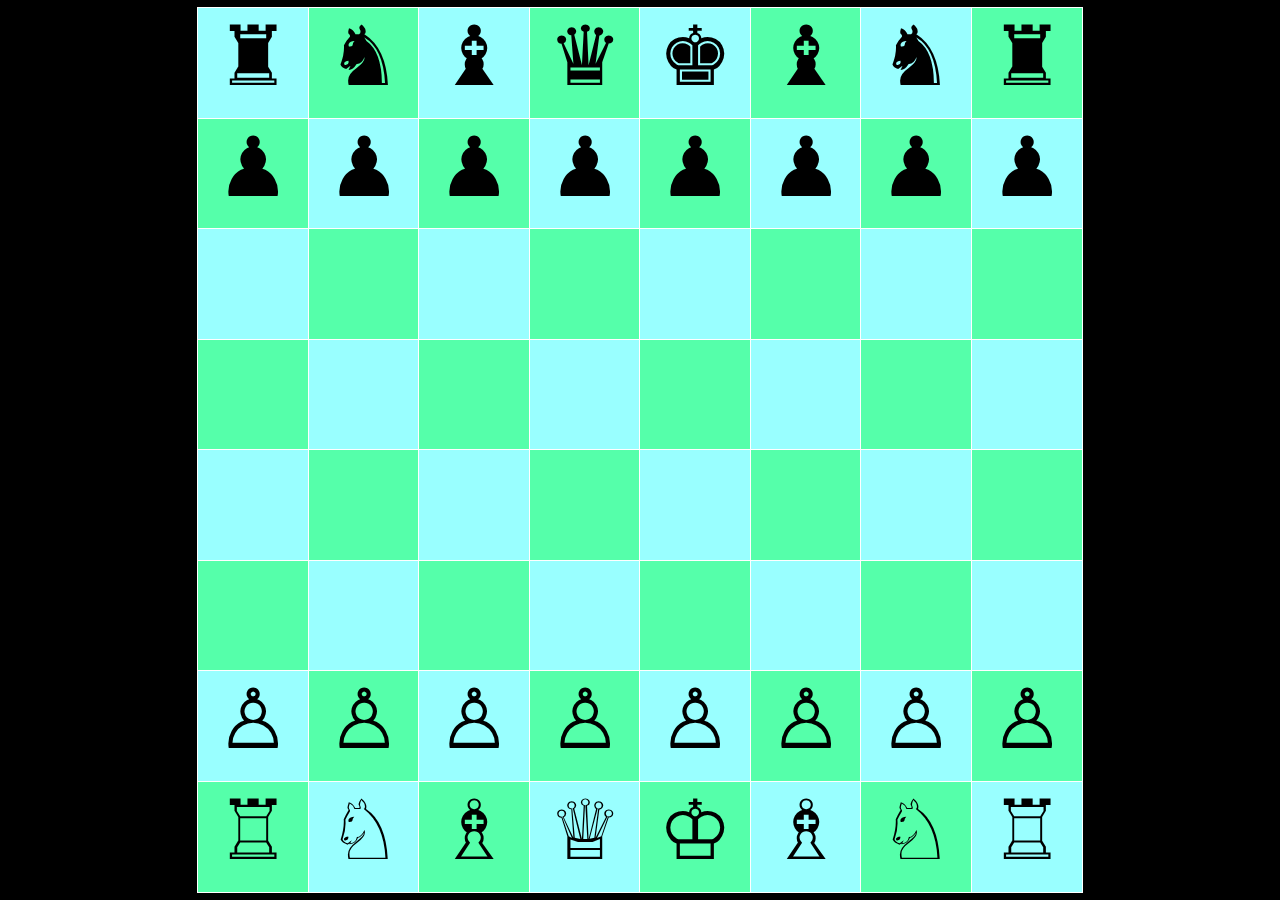
<file: target/classes/static/links/ChessAI.html>
<!DOCTYPE html>
<html>
<head>
       <title>Chess Engine</title>
    <meta name="viewport" content="width=device-width, initial-scale=1">
    <meta charset="UTF-8">
    <style>body {
        font-family:chess;
        margin: 0;
        background-color:#000;
    }
    
    .square {
        background:#afa;
        display:inline-block;
        border:1px solid #fff;
        text-align:center;
        position: absolute;
        cursor: pointer;
    }</style>
</head>
<body>
    <div id="container"></div>
    <script>window.onload = function(){
        var w = window.innerWidth || 360;
        var h = window.innerHeight || 500;
        
        var tsw = (w > h) ? h : w;
        
        var sw = (tsw - 16)/8;
        
        var container = document.getElementById("container");
        for(var n = 0; n < 64; n++){
            var square = document.createElement("div");
            square.classList.add("square");
            square.classList.add("s"+n);
            square.style.height = sw + 'px';
            square.style.width = sw + 'px';
            square.style.top = 7+(h-tsw)/2+sw*(Math.floor(n/8)) + 'px';
            square.style.left = 7+(w-tsw)/2+sw*(Math.floor(n%8)) + 'px';
            square.style.fontSize = sw*3/4 + 'px';
            container.appendChild(square);
        }
    
        var fonts = {
            'k' : '&#9818;',
            'q' : '&#9819;',
            'r' : '&#9820',
            'b' : '&#9821',
            'n' : '&#9822',
            'p' : '&#9823',
            'l' : '&#9812;',
            'w' : '&#9813;',
            't' : '&#9814',
            'v' : '&#9815',
            'm' : '&#9816',
            'o' : '&#9817',
            
        }
        
        var values = ['r','n','b','q','k','b','n','r','p','p','p','p','p','p','p','p',0,0,0,0,0,0,0,0,0,0,0,0,0,0,0,0,0,0,0,0,0,0,0,0,0,0,0,0,0,0,0,0,'o','o','o','o','o','o','o','o','t','m','v','w','l','v','m','t'];
        var ck = false;
        var cr1 = false;
        var cr2 = false;
        var cl;
        
        var sqs = document.getElementsByClassName("square");
    
        for(var n = 0; n < 64; n++){
            if(values[n] !== 0){
               sqs[n].innerHTML = fonts[values[n]];
            }
            sqs[n].addEventListener("click",check);
        }
        
        function updateSquarecolor(){
            for(var n = 0; n < 64; n++){
                if(Math.floor(n/8)%2 === 0){
                    if(n%2 === 0){
                        sqs[n].style.background = '#9ff';
                    }
                    else {
                        sqs[n].style.background = '#5fa';
                    }
                }
                else {
                    if(n%2 === 1){
                        sqs[n].style.background = '#9ff';
                    }
                    else {
                        sqs[n].style.background = '#5fa';
                    }
                }
            }
        }
        
        updateSquarecolor();
    
        var moveable = false;
        var moveTarget = "";
        var moveScopes = [];
    
    
        function checkBlack(n,values){
            var target = values[n];
            var scopes = [];
            var x = n;
           
            if(target === "o"){
                x -= 8;
                if("prnbkq".indexOf(values[x-1]) >= 0 && x%8 != 0){
                    scopes.push(x-1);
                }
                if("prnbkq".indexOf(values[x+1]) >= 0 && x%8 != 7){
                    scopes.push(x+1);
                }
                if(x >= 0 && values[x] === 0){
                    scopes.push(x);
                    if(x >= 40){
                        if(x-8 >= 0 && values[x-8] === 0){
                            scopes.push(x-8);
                        }
                    }
                }
            }
           
            else if(target === "t"){
                x = n;
                x -= 8;
                while(x >= 0){
                    if(values[x] === 0){
                        scopes.push(x);
                    }
                    else if("prnbqk".indexOf(values[x]) >= 0){
                        scopes.push(x);
                        break;
                    }
                    else {
                        break;
                    }
                    x -= 8;
                }
                x = n;
                x += 8;
                while(x < 64){
                    if(values[x] === 0){
                        scopes.push(x);
                    }
                    else if("prnbqk".indexOf(values[x]) >= 0){
                        scopes.push(x);
                        break;
                    }
                    else {
                        break;
                    }
                    x += 8;
                }
                x = n;
                x++;
                while(x%8 != 0){
                    if(values[x] === 0){
                        scopes.push(x);
                    }
                    else if("prnbqk".indexOf(values[x]) >= 0){
                        scopes.push(x);
                        break;
                    }
                    else {
                        break;
                    }
                    x++;
                }
                x = n;
                x--;
                while(x%8 != 7){
                    if(values[x] === 0){
                        scopes.push(x);
                    }
                    else if("prnbqk".indexOf(values[x]) >= 0){
                        scopes.push(x);
                        break;
                    }
                    else {
                        break;
                    }
                    x--;
                }
            }
            
            else if(target === "m"){
                x = n;
                if(x%8 > 1 && x%8 < 6){
                    x -= 17;
                    if(("prnbqk".indexOf(values[x]) >= 0 || values[x] === 0) && x < 64 && x >= 0){
                        scopes.push(x);
                    }
                    x = n;
                    x -= 15;
                    if(("prnbqk".indexOf(values[x]) >= 0 || values[x] === 0) && x < 64 && x >= 0){
                        scopes.push(x);
                    }
    
                    x = n;
                    x -= 10;
                    if(("prnbqk".indexOf(values[x]) >= 0 || values[x] === 0) && x < 64 && x >= 0){
                        scopes.push(x);
                    }
                    x = n;
                    x -= 6;
                    if(("prnbqk".indexOf(values[x]) >= 0 || values[x] === 0) && x < 64 && x >= 0){
                        scopes.push(x);
                    }
                    x = n;
                    x += 6;
                    if(("prnbqk".indexOf(values[x]) >= 0 || values[x] === 0) && x < 64 && x >= 0){
                        scopes.push(x);
                    }
                    x = n;
                    x += 10;
                    if(("prnbqk".indexOf(values[x]) >= 0 || values[x] === 0) && x < 64 && x >= 0){
                        scopes.push(x);
                    }
                    x = n;
                    x += 15;
                    if(("prnbqk".indexOf(values[x]) >= 0 || values[x] === 0) && x < 64 && x >= 0){
                        scopes.push(x);
                    }
                    x = n;
                    x += 17;
                    if(("prnbqk".indexOf(values[x]) >= 0 || values[x] === 0) && x < 64 && x >= 0){
                        scopes.push(x);
                    }
                }
                else {
                    x = n;
                    if(x%8 <= 1){
                        x = n;
                        x -= 15;
                        if(("prnbqk".indexOf(values[x]) >= 0 || values[x] === 0) && x < 64 && x >= 0){
                            scopes.push(x);
                        }
                        x = n;
                        x -= 6;
                        if(("prnbqk".indexOf(values[x]) >= 0 || values[x] === 0) && x < 64 && x >= 0){
                            scopes.push(x);
                        }
                        x = n;
                        x += 10;
                        if(("prnbqk".indexOf(values[x]) >= 0 || values[x] === 0) && x < 64 && x >= 0){
                            scopes.push(x);
                        }
                        x = n;
                        x += 17;
                        if(("prnbqk".indexOf(values[x]) >= 0 || values[x] === 0) && x < 64 && x >= 0){
                            scopes.push(x);
                        }
                    }
                    x = n;
                    if(x%8 === 1){
                        x -= 17;
                        if(("prnbqk".indexOf(values[x]) >= 0 || values[x] === 0) && x < 64 && x >= 0){
                            scopes.push(x);
                        }
                        x = n;
                        x += 15;
                        if(("prnbqk".indexOf(values[x]) >= 0 || values[x] === 0) && x < 64 && x >= 0){
                            scopes.push(x);
                        }
                    }
                    if(x%8 >= 6){
                        x = n;
                        x -= 17;
                        if(("prnbqk".indexOf(values[x]) >= 0 || values[x] === 0) && x < 64 && x >= 0){
                            scopes.push(x);
                        }
                        x = n;
                        x -= 10;
                        if(("prnbqk".indexOf(values[x]) >= 0 || values[x] === 0) && x < 64 && x >= 0){
                            scopes.push(x);
                        }
                        x = n;
                        x += 6;
                        if(("prnbqk".indexOf(values[x]) >= 0 || values[x] === 0) && x < 64 && x >= 0){
                            scopes.push(x);
                        }
                        x = n;
                        x += 15;
                        if(("prnbqk".indexOf(values[x]) >= 0 || values[x] === 0) && x < 64 && x >= 0){
                            scopes.push(x);
                        }
                    }
                    x = n;
                    if(x%8 === 6){
                        x = n;
                        x -= 15;
                        if(("prnbqk".indexOf(values[x]) >= 0 || values[x] === 0) && x < 64 && x >= 0){
                            scopes.push(x);
                        }
                        x = n;
                        x += 17;
                        if(("prnbqk".indexOf(values[x]) >= 0 || values[x] === 0) && x < 64 && x >= 0){
                            scopes.push(x);
                        }
                    }
                }
            }
            
            else if(target === "v"){
                x = n;
                x -= 9;
                while(x >= 0 && x%8 !== 7){
                    if(values[x] === 0){
                        scopes.push(x);
                    }
                    else if("prnbqk".indexOf(values[x]) >= 0){
                        scopes.push(x);
                        break;
                    }
                    else {
                        break;
                    }
                    x -= 9;
                }
                x = n;
                x += 7;
                while(x < 64 && x%8 !== 7){
                    if(values[x] === 0){
                        scopes.push(x);
                    }
                    else if("prnbqk".indexOf(values[x]) >= 0){
                        scopes.push(x);
                        break;
                    }
                    else {
                        break;
                    }
                    x += 7;
                }
                x = n;
                x += 9;
                while(x%8 != 0 && x%8 !== 0){
                    if(values[x] === 0){
                        scopes.push(x);
                    }
                    else if("prnbqk".indexOf(values[x]) >= 0){
                        scopes.push(x);
                        break;
                    }
                    else {
                        break;
                    }
                    x += 9;
                }
                x = n;
                x -= 7;
                while(x%8 != 0){
                    if(values[x] === 0){
                        scopes.push(x);
                    }
                    else if("prnbqk".indexOf(values[x]) >= 0){
                        scopes.push(x);
                        break;
                    }
                    else {
                        break;
                    }
                    x -= 7;
                }
            }
           
            else if(target === "w"){
                x = n;
                x -= 8;
                while(x >= 0){
                    if(values[x] === 0){
                        scopes.push(x);
                    }
                    else if("prnbqk".indexOf(values[x]) >= 0){
                        scopes.push(x);
                        break;
                    }
                    else {
                        break;
                    }
                    x -= 8;
                }
                x = n;
                x += 8;
                while(x < 64){
                    if(values[x] === 0){
                        scopes.push(x);
                    }
                    else if("prnbqk".indexOf(values[x]) >= 0){
                        scopes.push(x);
                        break;
                    }
                    else {
                        break;
                    }
                    x += 8;
                }
                x = n;
                x++;
                while(x%8 != 0){
                    if(values[x] === 0){
                        scopes.push(x);
                    }
                    else if("prnbqk".indexOf(values[x]) >= 0){
                        scopes.push(x);
                        break;
                    }
                    else {
                        break;
                    }
                    x++;
                }
                x = n;
                x--;
                while(x%8 != 7){
                    if(values[x] === 0){
                        scopes.push(x);
                    }
                    else if("prnbqk".indexOf(values[x]) >= 0){
                        scopes.push(x);
                        break;
                    }
                    else {
                        break;
                    }
                    x--;
                }
                x = n;
                x -= 9;
                while(x >= 0 && x%8 !== 7){
                    if(values[x] === 0){
                        scopes.push(x);
                    }
                    else if("prnbqk".indexOf(values[x]) >= 0){
                        scopes.push(x);
                        break;
                    }
                    else {
                        break;
                    }
                    x -= 9;
                }
                x = n;
                x += 7;
                while(x < 64 && x%8 !== 7){
                    if(values[x] === 0){
                        scopes.push(x);
                    }
                    else if("prnbqk".indexOf(values[x]) >= 0){
                        scopes.push(x);
                        break;
                    }
                    else {
                        break;
                    }
                    x += 7;
                }
                x = n;
                x += 9;
                while(x%8 != 0 && x%8 !== 0){
                    if(values[x] === 0){
                        scopes.push(x);
                    }
                    else if("prnbqk".indexOf(values[x]) >= 0){
                        scopes.push(x);
                        break;
                    }
                    else {
                        break;
                    }
                    x += 9;
                }
                x = n;
                x -= 7;
                while(x%8 != 0){
                    if(values[x] === 0){
                        scopes.push(x);
                    }
                    else if("prnbqk".indexOf(values[x]) >= 0){
                        scopes.push(x);
                        break;
                    }
                    else {
                        break;
                    }
                    x -= 7;
                }
            }
            
            else if(target === "l"){
                x = n;
                x += 8;
                if(("prnbqk".indexOf(values[x]) >= 0 || values[x] === 0) && x < 64 && x >= 0){
                    scopes.push(x);
                }
                x = n;
                x -= 8;
                if(("prnbqk".indexOf(values[x]) >= 0 || values[x] === 0) && x < 64 && x >= 0){
                    scopes.push(x);
                }
                x = n;
                if(x%8 > 0){
                    x = n;
                    x -= 1;
                    if(("prnbqk".indexOf(values[x]) >= 0 || values[x] === 0) && x < 64 && x >= 0){
                        scopes.push(x);
                    }
                    x = n;
                    x -= 9;
                    if(("prnbqk".indexOf(values[x]) >= 0 || values[x] === 0) && x < 64 && x >= 0){
                        scopes.push(x);
                    }
    
                    x = n;
                    x += 7;
                    if(("prnbqk".indexOf(values[x]) >= 0 || values[x] === 0) && x < 64 && x >= 0){
                        scopes.push(x);
                    }
                }
                x = n;
                if(x%8 < 7){
                    x = n;
                    x += 1;
                    if(("prnbqk".indexOf(values[x]) >= 0 || values[x] === 0) && x < 64 && x >= 0){
                        scopes.push(x);
                    }
                    x = n;
                    x += 9;
                    if(("prnbqk".indexOf(values[x]) >= 0 || values[x] === 0) && x < 64 && x >= 0){
                        scopes.push(x);
                    }
                    x = n;
                    x -= 7;
                    if(("prnbqk".indexOf(values[x]) >= 0 || values[x] === 0) && x < 64 && x >= 0){
                        scopes.push(x);
                    }
                }
                x = n;
                if(!ck){
                    cl = false;
                    if(!cr2){
                    //    cl = false;
                        if(values[n+1] === 0 && values[n+2] === 0 && values[n+3] === "t"){
                            scopes.push(x+2);
                            cl = true;
                        }
                    }
                    if(!cr1){
                    //    cl = false;
                        if(values[n-1] === 0 && values[n-2] === 0 && values[n-3] === 0 && values[n-4] === "t"){
                            scopes.push(x-2);
                            cl = true;
                        }
                    }
                }
            }
            if(scopes.length) return scopes;
        }
    
        function checkWhite(n,values){
            var target = values[n];
            var scopes = [];
            var x = n;
            if(target === "p"){
                x += 8;
                if("otmvlw".indexOf(values[x-1]) >= 0 && x%8 != 0){
                    scopes.push(x-1);
                }
                if("otmvlw".indexOf(values[x+1]) >= 0 && x%8 != 7){
                    scopes.push(x+1);
                }
                if(x < 64 && values[x] === 0){
                    scopes.push(x);
                    if(x <= 23){
                        if(x+8 >= 0 && values[x+8] === 0){
                            scopes.push(x+8);
                        }
                    }
                }
            }
            
            else if(target === "r"){
                x = n;
                x -= 8;
                while(x >= 0){
                    if(values[x] === 0){
                        scopes.push(x);
                    }
                    else if("otmvlw".indexOf(values[x]) >= 0){
                        scopes.push(x);
                        break;
                    }
                    else {
                        break;
                    }
                    x -= 8;
                }
                x = n;
                x += 8;
                while(x < 64){
                    if(values[x] === 0){
                        scopes.push(x);
                    }
                    else if("otmvlw".indexOf(values[x]) >= 0){
                        scopes.push(x);
                        break;
                    }
                    else {
                        break;
                    }
                    x += 8;
                }
                x = n;
                x++;
                while(x%8 != 0){
                    if(values[x] === 0){
                        scopes.push(x);
                    }
                    else if("otmvlw".indexOf(values[x]) >= 0){
                        scopes.push(x);
                        break;
                    }
                    else {
                        break;
                    }
                    x++;
                }
                x = n;
                x--;
                while(x%8 != 7){
                    if(values[x] === 0){
                        scopes.push(x);
                    }
                    else if("otmvlw".indexOf(values[x]) >= 0){
                        scopes.push(x);
                        break;
                    }
                    else {
                        break;
                    }
                    x--;
                }
            }
            
            else if(target === "n"){
                x = n;
                if(x%8 > 1 && x%8 < 6){
                    x -= 17;
                    if(("otmvlw".indexOf(values[x]) >= 0 || values[x] === 0) && x < 64 && x >= 0){
                        scopes.push(x);
                    }
                    x = n;
                    x -= 15;
                    if(("otmvlw".indexOf(values[x]) >= 0 || values[x] === 0) && x < 64 && x >= 0){
                        scopes.push(x);
                    }
    
                    x = n;
                    x -= 10;
                    if(("otmvlw".indexOf(values[x]) >= 0 || values[x] === 0) && x < 64 && x >= 0){
                        scopes.push(x);
                    }
                    x = n;
                    x -= 6;
                    if(("otmvlw".indexOf(values[x]) >= 0 || values[x] === 0) && x < 64 && x >= 0){
                        scopes.push(x);
                    }
                    x = n;
                    x += 6;
                    if(("otmvlw".indexOf(values[x]) >= 0 || values[x] === 0) && x < 64 && x >= 0){
                        scopes.push(x);
                    }
                    x = n;
                    x += 10;
                    if(("otmvlw".indexOf(values[x]) >= 0 || values[x] === 0) && x < 64 && x >= 0){
                        scopes.push(x);
                    }
                    x = n;
                    x += 15;
                    if(("otmvlw".indexOf(values[x]) >= 0 || values[x] === 0) && x < 64 && x >= 0){
                        scopes.push(x);
                    }
                    x = n;
                    x += 17;
                    if(("otmvlw".indexOf(values[x]) >= 0 || values[x] === 0) && x < 64 && x >= 0){
                        scopes.push(x);
                    }
                }
                else {
                    x = n;
                    if(x%8 <= 1){
                        x = n;
                        x -= 15;
                        if(("otmvlw".indexOf(values[x]) >= 0 || values[x] === 0) && x < 64 && x >= 0){
                            scopes.push(x);
                        }
                        x = n;
                        x -= 6;
                        if(("otmvlw".indexOf(values[x]) >= 0 || values[x] === 0) && x < 64 && x >= 0){
                            scopes.push(x);
                        }
                        x = n;
                        x += 10;
                        if(("otmvlw".indexOf(values[x]) >= 0 || values[x] === 0) && x < 64 && x >= 0){
                            scopes.push(x);
                        }
                        x = n;
                        x += 17;
                        if(("otmvlw".indexOf(values[x]) >= 0 || values[x] === 0) && x < 64 && x >= 0){
                            scopes.push(x);
                        }
                    }
                    x = n;
                    if(x%8 === 1){
                        x -= 17;
                        if(("otmvlw".indexOf(values[x]) >= 0 || values[x] === 0) && x < 64 && x >= 0){
                            scopes.push(x);
                        }
                        x = n;
                        x += 15;
                        if(("otmvlw".indexOf(values[x]) >= 0 || values[x] === 0) && x < 64 && x >= 0){
                            scopes.push(x);
                        }
                    }
                    if(x%8 >= 6){
                        x = n;
                        x -= 17;
                        if(("otmvlw".indexOf(values[x]) >= 0 || values[x] === 0) && x < 64 && x >= 0){
                            scopes.push(x);
                        }
                        x = n;
                        x -= 10;
                        if(("otmvlw".indexOf(values[x]) >= 0 || values[x] === 0) && x < 64 && x >= 0){
                            scopes.push(x);
                        }
                        x = n;
                        x += 6;
                        if(("otmvlw".indexOf(values[x]) >= 0 || values[x] === 0) && x < 64 && x >= 0){
                            scopes.push(x);
                        }
                        x = n;
                        x += 15;
                        if(("otmvlw".indexOf(values[x]) >= 0 || values[x] === 0) && x < 64 && x >= 0){
                            scopes.push(x);
                        }
                    }
                    x = n;
                    if(x%8 === 6){
                        x = n;
                        x -= 15;
                        if(("otmvlw".indexOf(values[x]) >= 0 || values[x] === 0) && x < 64 && x >= 0){
                            scopes.push(x);
                        }
                        x = n;
                        x += 17;
                        if(("otmvlw".indexOf(values[x]) >= 0 || values[x] === 0) && x < 64 && x >= 0){
                            scopes.push(x);
                        }
                    }
                }
            }
         
            else if(target === "b"){
                x = n;
                x -= 9;
                while(x >= 0 && x%8 !== 7){
                    if(values[x] === 0){
                        scopes.push(x);
                    }
                    else if("otmvlw".indexOf(values[x]) >= 0){
                        scopes.push(x);
                        break;
                    }
                    else {
                        break;
                    }
                    x -= 9;
                }
                x = n;
                x += 7;
                while(x < 64 && x%8 !== 7){
                    if(values[x] === 0){
                        scopes.push(x);
                    }
                    else if("otmvlw".indexOf(values[x]) >= 0){
                        scopes.push(x);
                        break;
                    }
                    else {
                        break;
                    }
                    x += 7;
                }
                x = n;
                x += 9;
                while(x%8 != 0 && x%8 !== 0){
                    if(values[x] === 0){
                        scopes.push(x);
                    }
                    else if("otmvlw".indexOf(values[x]) >= 0){
                        scopes.push(x);
                        break;
                    }
                    else {
                        break;
                    }
                    x += 9;
                }
                x = n;
                x -= 7;
                while(x%8 != 0){
                    if(values[x] === 0){
                        scopes.push(x);
                    }
                    else if("otmvlw".indexOf(values[x]) >= 0){
                        scopes.push(x);
                        break;
                    }
                    else {
                        break;
                    }
                    x -= 7;
                }
            }
            
            else if(target === "q"){
                x = n;
                x -= 8;
                while(x >= 0){
                    if(values[x] === 0){
                        scopes.push(x);
                    }
                    else if("otmvlw".indexOf(values[x]) >= 0){
                        scopes.push(x);
                        break;
                    }
                    else {
                        break;
                    }
                    x -= 8;
                }
                x = n;
                x += 8;
                while(x < 64){
                    if(values[x] === 0){
                        scopes.push(x);
                    }
                    else if("otmvlw".indexOf(values[x]) >= 0){
                        scopes.push(x);
                        break;
                    }
                    else {
                        break;
                    }
                    x += 8;
                }
                x = n;
                x++;
                while(x%8 != 0){
                    if(values[x] === 0){
                        scopes.push(x);
                    }
                    else if("otmvlw".indexOf(values[x]) >= 0){
                        scopes.push(x);
                        break;
                    }
                    else {
                        break;
                    }
                    x++;
                }
                x = n;
                x--;
                while(x%8 != 7){
                    if(values[x] === 0){
                        scopes.push(x);
                    }
                    else if("otmvlw".indexOf(values[x]) >= 0){
                        scopes.push(x);
                        break;
                    }
                    else {
                        break;
                    }
                    x--;
                }
                x = n;
                x -= 9;
                while(x >= 0 && x%8 !== 7){
                    if(values[x] === 0){
                        scopes.push(x);
                    }
                    else if("otmvlw".indexOf(values[x]) >= 0){
                        scopes.push(x);
                        break;
                    }
                    else {
                        break;
                    }
                    x -= 9;
                }
                x = n;
                x += 7;
                while(x < 64 && x%8 !== 7){
                    if(values[x] === 0){
                        scopes.push(x);
                    }
                    else if("otmvlw".indexOf(values[x]) >= 0){
                        scopes.push(x);
                        break;
                    }
                    else {
                        break;
                    }
                    x += 7;
                }
                x = n;
                x += 9;
                while(x%8 != 0 && x%8 !== 0){
                    if(values[x] === 0){
                        scopes.push(x);
                    }
                    else if("otmvlw".indexOf(values[x]) >= 0){
                        scopes.push(x);
                        break;
                    }
                    else {
                        break;
                    }
                    x += 9;
                }
                x = n;
                x -= 7;
                while(x%8 != 0){
                    if(values[x] === 0){
                        scopes.push(x);
                    }
                    else if("otmvlw".indexOf(values[x]) >= 0){
                        scopes.push(x);
                        break;
                    }
                    else {
                        break;
                    }
                    x -= 7;
                }
            }
            
            else if(target === "k"){
                x = n;
                x += 8;
                if(("otmvlw".indexOf(values[x]) >= 0 || values[x] === 0) && x < 64 && x >= 0){
                    scopes.push(x);
                }
                x = n;
                x -= 8;
                if(("otmvlw".indexOf(values[x]) >= 0 || values[x] === 0) && x < 64 && x >= 0){
                    scopes.push(x);
                }
                x = n;
                if(x%8 > 0){
                    x = n;
                    x -= 1;
                    if(("otmvlw".indexOf(values[x]) >= 0 || values[x] === 0) && x < 64 && x >= 0){
                        scopes.push(x);
                    }
                    x = n;
                    x -= 9;
                    if(("otmvlw".indexOf(values[x]) >= 0 || values[x] === 0) && x < 64 && x >= 0){
                        scopes.push(x);
                    }
    
                    x = n;
                    x += 7;
                    if(("otmvlw".indexOf(values[x]) >= 0 || values[x] === 0) && x < 64 && x >= 0){
                        scopes.push(x);
                    }
                }
                x = n;
                if(x%8 < 7){
                    x = n;
                    x += 1;
                    if(("otmvlw".indexOf(values[x]) >= 0 || values[x] === 0) && x < 64 && x >= 0){
                        scopes.push(x);
                    }
                    x = n;
                    x += 9;
                    if(("otmvlw".indexOf(values[x]) >= 0 || values[x] === 0) && x < 64 && x >= 0){
                        scopes.push(x);
                    }
                    x = n;
                    x -= 7;
                    if(("otmvlw".indexOf(values[x]) >= 0 || values[x] === 0) && x < 64 && x >= 0){
                        scopes.push(x);
                    }
                }
            }
            if(scopes.length) return scopes;
        }
    
        var myTurn = true;
    
        function check(){
            if(myTurn){
                var n = Number(this.classList[1].slice(1));
                var target = values[n];
    
                var scopes = checkBlack(n,values) || [];
    
                var x = n;
    
                if(!moveable){
                    if(scopes.length > 0){
                        moveable = true;
                        moveTarget = n;
                        moveScopes = scopes.join(",").split(",");
                    }
                    else {
    
                    }
                }
                else {
                    if(moveScopes.indexOf(String(n)) >= 0){
                        var checkArr = [];
                        var saveKing = false;
                        for(var z = 0; z < 64; z++){
                            checkArr[z] = values[z];
                        }
                        
                        checkArr[n] = checkArr[moveTarget];
                        checkArr[moveTarget] = 0;
                        
                        for(var y = 0; y < 64; y++){
                            if("prnbkq".indexOf(checkArr[y]) >= 0){
                                var checkScp = checkWhite(y,checkArr) || [];
                                for(var z = 0; z < checkScp.length; z++){
                                    if(checkArr[checkScp[z]] === 'l'){
                                        if(!saveKing){
                                            alert('Save Your King');
                                            saveKing = true;
                                        }
                                    }
                                }
                            }
                        }
                        
                        if(!saveKing){
                            values[n] = values[moveTarget];
                            values[moveTarget] = 0;
                            if(cl){
                                if(n === 62 && moveTarget === 60){
                                    values[63] = 0;
                                    values[61] = "t";
                                }
                                else if(n === 58 && moveTarget === 60){
                                    values[59] = "t";
                                    values[56] = 0;
                                }
                            }
                            if(moveTarget === 60){
                                ck = true;
                            }
                            else if(moveTarget === 63){
                                cr2 = true;
                            }
                            else if(moveTarget === 56){
                                cr1 = true;
                            }
                            if(values[n] === "o" && n < 8){
                                values[n] = "w";
                            }
                            moveable = false;
                            scopes = [];
                            myTurn = false;
                            setTimeout(chooseTurn,1000);
                        }
                    }
                    else {
                        moveScopes = [];
                        moveable = false;
                    }
                }
    
                updateSquarecolor();
                
                for(var x = 0; x < 64; x++){
                    sqs[x].innerHTML = fonts[values[x]];
                    if(values[x] === 0){
                        sqs[x].innerHTML = "";
                    }
                }
    
                for(var x = 0; x < scopes.length; x++){
                    sqs[scopes[x]].style.background = "#f45";//.classList.add("scope");
                //    alert(scopes)
                }
            }
        }
    
    
        var arr = [];
    
        function chooseTurn(){
            var approved = [];
            var actions = [];
            var effects = [];
    
    
            for(var n = 0; n < 64; n++){
                if("prnbqk".indexOf(values[n]) >= 0){
                    var scopes = checkWhite(n,values) || [];
                    for(var x = 0; x < scopes.length; x++){
                        var tmp = []//values.join(',').split(',');
                        for(var xx = 0; xx < 64; xx++){
                            tmp[xx] = values[xx]
                        }
                        var effect = 0;
                        var action = Math.random()*3;
                        //Action value
                        var actionValue = tmp[scopes[x]];
                        if(actionValue === "l"){
                            action = 100 + Math.random()*3;
                        }
                        else if(actionValue === "w"){
                            action = 50 + Math.random()*3;
                        }
                        else if(actionValue === "v"){
                            action = 30 + Math.random()*3;
                        }
                        else if(actionValue === "m"){
                            action = 30 + Math.random()*3;
                        }
                        else if(actionValue === "t"){
                            action = 30 + Math.random()*3;
                        }
                        else if(actionValue === "o"){
                            action = 15 + Math.random()*3;
                        }
                        //Effect value
                        tmp[scopes[x]] = tmp[n];
                        tmp[n] = 0;
                        for(var y = 0; y < 64; y++){
                            if("otmvlw".indexOf(values[y]) >= 0){
                                var tmpScp = checkBlack(y,tmp) || [];
                                for(var z = 0; z < tmpScp.length; z++){
                                    var effectValue = tmp[tmpScp[z]];
                                    if(effectValue == "k"){
                                        if(effect < 100){
                                            effect = 100;
                                        }
                                    }
                                    else if(effectValue == "q"){
                                        if(effect < 50){
                                            effect = 50;
                                        }
                                    }
                                    else if(effectValue == "b"){
                                        if(effect < 30){
                                            effect = 30;
                                        }
                                    }
                                    else if(effectValue == "n"){
                                        if(effect < 30){
                                            effect = 30;
                                        }
                                    }
                                    else if(effectValue == "r"){
                                        if(effect < 30){
                                            effect = 30;
                                        }
                                    }
                                    else if(effectValue == "p"){
                                        if(effect < 15){
                                            effect = 15;
                                        }
                                    }
                                }
                            }
                        }
    
    
    
    
                        actions.push(action);
                        effects.push(effect);
                        approved.push(n+"-"+scopes[x]);
                    }
                }
            }
    
            //alert(actions);
    
            var bestEffect = Math.min.apply(null,effects);
            //alert(bestEffect);
            if(bestEffect >= 100){
                alert("You Win");
                setTimeout(function(){
                    values = ['r','n','b','q','k','b','n','r','p','p','p','p','p','p','p','p',0,0,0,0,0,0,0,0,0,0,0,0,0,0,0,0,0,0,0,0,0,0,0,0,0,0,0,0,0,0,0,0,'o','o','o','o','o','o','o','o','t','m','v','w','l','v','m','t'];
            },100);
            }
    
            var tmpA = [];
            var tmpB = [];
            var tmpC = [];
            var bestMove = "";
    
            for(var n = 0; n < effects.length; n++){
                if(effects[n] === bestEffect){
                    tmpA.push(actions[n]);
                    tmpB.push(approved[n]);
                    tmpC.push(effects[n]);
                }
            }
            bestMove = tmpB[tmpA.indexOf(Math.max.apply(null,tmpA))];
        //    alert(effects)
            //alert(bestMove);
    
    
            if(bestMove){
                values[Number(bestMove.split("-")[1])] = values[Number(bestMove.split("-")[0])];
                values[Number(bestMove.split("-")[0])] = 0;
                if(values[Number(bestMove.split("-")[1])] === "p" && Number(bestMove.split("-")[1]) >= 56){
                    values[Number(bestMove.split("-")[1])] = "q";
                }
    
                sqs[bestMove.split("-")[1]].style.background = '#aaf';
                sqs[bestMove.split("-")[0]].style.background = '#aaf';
    
                for(var x = 0; x < 64; x++){
                    //sqs[x].style.background = "#afa"//classList.add("scope");
                    sqs[x].innerHTML = fonts[values[x]];
                    if(values[x] === 0){
                        sqs[x].innerHTML = "";
                    }
                }
                myTurn = true;
            }
            else {
                //alert('You Win');
            }
        }
    }
    //chooseTurn();</script>
<!--        <div style="position: absolute;bottom: 15px;font-size: 10px;left: 40%;">&copy;<a href="https://code.sololearn.com/WYd6M8hmGWp9/#html">https://code.sololearn.com/WYd6M8hmGWp9/#html</a></div>-->

</body>
</html>
</file>
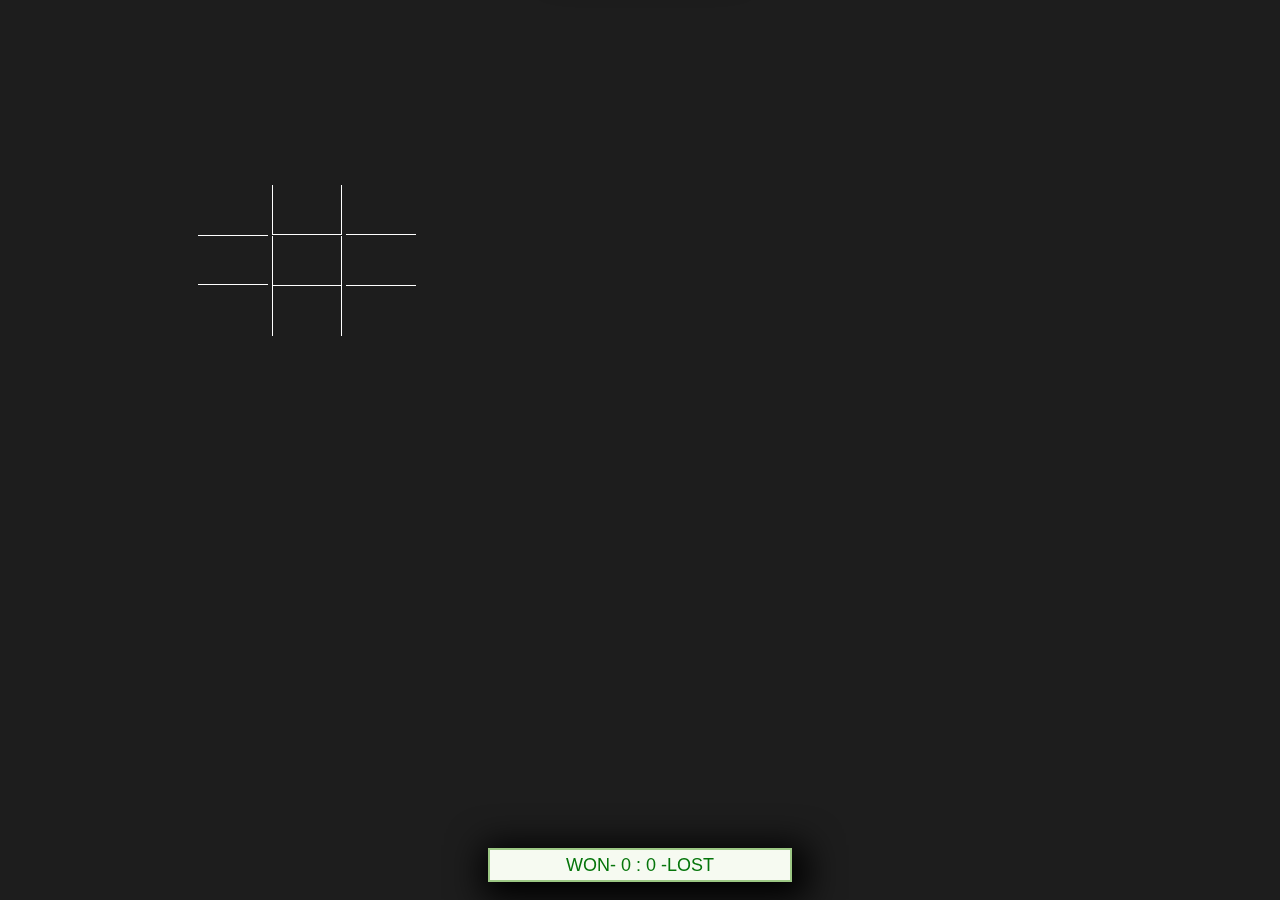
<file: target/classes/static/links/TicTacToe.html>
<html>
  <head>
   <title>Tic Tac Toe</title>
   <style>body{
    background-color: #1D1D1D;
  
}

.L1,.L2,.L3
{
  background-color:#1D1D1D;
  border:none;
  height:50px;
  width: 70px;
  font-size: 40;
  text-align: center;
  color: white;
  font-family:Forte,Stencil Std,Calibri;
  position: relative;
  top:20%;
  left:15%;
  
}


.L1:focus,.L2:focus,.L3:focus
{
  outline: none;
}







#d
{
  border-top: 1px solid white;
  border-bottom: 1px solid white;
}

#b
{
  border-bottom: 1px solid white; 
  border-left: 1px solid white; 
  border-right: 1px solid white;
}
#c,#f
{
  border-bottom: 1px solid white;
 
}
#e
{
  border-left: 1px solid white;
  border-right: 1px solid white;
  border-bottom: 1px solid white;
}
#h
{
  border-left: 1px solid white;
  border-right: 1px solid white;
}



#Res

{
    margin: 0 40px;
    height: 35px;
    line-height: 17px;
    width: 150px;
    font-family:'Luckiest Guy', Arial, Helvetica, sans-serif;
    font-size: 12;
    color: #05750A;;
    background-color:#F6FAF1;
    border: 2px solid #9CC784;
    position: fixed;
    top: -10%;
    left: 0%;
    right:0%;
    margin:auto;
    text-align: center;
    box-shadow: 5px 7px 35px 10px black;

    
}
  #Score
{
    
    height: 30px;
    line-height: 30px;
    width: 300px;
    font-family:'Luckiest Guy', Arial, Helvetica, sans-serif;
    font-size: 18;
    color: #05750A;;
    background-color:#F6FAF1;
    border: 2px solid #9CC784;
    position: fixed;
    bottom: 2%;
    left: 0%;
    right: 0%;
    margin: auto;
    text-align: center;
    box-shadow: 5px 7px 35px 10px black;

}

</style>
  </head>

   <body>  
        <div id="Res" align="center">Congratulations!<br/>You Won!</div> 
        <div id="Score" align="center">WON- 0 : 0 -LOST</div> 
   
        <input class="L1" id="a" type="Button" value=" " onclick="ClickOnButton('L1',0)"/>
        <input class="L1" id="b" type="Button" value=" " onclick="ClickOnButton('L1',1)"/>
        <input class="L1" id="c" type="Button" value=" " onclick="ClickOnButton('L1',2)"/>
        <br/>
        
        <input class="L2" id="d" type="Button" value=" " onclick="ClickOnButton('L2',0)" />
        <input class="L2" id="e" type="Button" value=" " onclick="ClickOnButton('L2',1)"/>
        <input class="L2" id="f" type="Button" value=" " onclick="ClickOnButton('L2',2)"/>
        <br/>
        
        <input class="L3" id="g" type="Button" value=" " onclick="ClickOnButton('L3',0)" />
        <input class="L3" id="h" type="Button" value=" " onclick="ClickOnButton('L3',1)"/>
        <input class="L3" id="i" type="Button" value=" " onclick="ClickOnButton('L3',2)"/>
    
    </body>
    <script>var Won=0,Lost=0;
        var GameOver=false;
        var U=document.getElementsByClassName("L1");
        var M=document.getElementsByClassName("L2");
        var L=document.getElementsByClassName("L3");
        
        var ReachedPos=-10;
        var Reached=false;
        var ReachedEver=false;
        var n=0;
        function ClickOnButton(ClassName,Index)
        {
           var Button=document.getElementsByClassName(ClassName);
           if(Button[Index].value==" " &&!GameOver)
            {
                Button[Index].value="O";
                Result();
                if(GameOver==false)
                    {
                        ComputerPlays();
                    }      
            }
           
        }
        function ComputerPlays()
        {
        
        
            if(U[0].value=="X" && U[1].value=="X" && U[2].value==" ")
                {
                    U[2].value="X";
                }
            else if(U[0].value=="X" && U[2].value=="X" && U[1].value==" ")
                {
                    U[1].value="X";
                }
            else if(U[1].value=="X" && U[2].value=="X" && U[0].value==" ")
                {
                    U[0].value="X";
                }
            //Second Line
            else if(M[0].value=="X" && M[1].value=="X" && M[2].value==" ")
                {
                    M[2].value="X";
                }
            else if(M[0].value=="X" && M[2].value=="X" && M[1].value==" ")
                {
                    M[1].value="X";
                }
            else if(M[1].value=="X" && M[2].value=="X" && M[0].value==" ")
                {
                    M[0].value="X";
                }
            //third line
            else if(L[0].value=="X" && L[1].value=="X" && L[2].value==" ")
                {
                    L[2].value="X";
                }
            else if(L[0].value=="X" && L[2].value=="X" && L[1].value==" ")
                {
                    L[1].value="X";
                }
            else if(L[1].value=="X" && L[2].value=="X" && L[0].value==" ")
                {
                    L[0].value="X";
                }
        
        
            //vertically First Line
            else if(U[0].value=="X" && M[0].value=="X" && L[0].value==" ")
                {
                    L[0].value="X";
                }
            else if(L[0].value=="X" && M[0].value=="X" && U[0].value==" ")
                {
                    U[0].value="X";
                }
            else if(U[0].value=="X" && L[0].value=="X" && M[0].value==" ")
                {
                    M[0].value="X";
                } 
            //vertically Second Line
            else if(U[1].value=="X" && M[1].value=="X" && L[1].value==" ")
                {
                    L[1].value="X";
                }
            else if(L[1].value=="X" && M[1].value=="X" && U[1].value==" ")
                {
                    U[1].value="X";
                }
            else if(U[1].value=="X" && L[1].value=="X" && M[1].value==" ")
                {
                    M[1].value="X";
                }
            //vertically Third Line
            else if(U[2].value=="X" && M[2].value=="X" && L[2].value==" ")
                {
                    L[2].value="X";
                }
            else if(L[2].value=="X" && M[2].value=="X" && U[2].value==" ")
                {
                    U[2].value="X";
                }
            else if(U[2].value=="X" && L[2].value=="X" && M[2].value==" ")
                {
                    M[2].value="X";
                }
            
                
        
        
        
            else if(U[0].value=="X" && M[1].value=="X" && L[2].value==" ")
                {
                    L[2].value="X";
                }
            else if(L[2].value=="X" && M[1].value=="X" && U[0].value==" ")
                {
                    U[0].value="X";
                }
            else if(U[0].value=="X" && L[2].value=="X" && M[1].value==" ")
                {
                    M[1].value="X";
                }
        
        
        
            else if(U[2].value=="X" && M[1].value=="X" && L[0].value==" ")
                {
                    L[0].value="X";
                }
            else if(L[0].value=="X" && M[1].value=="X" && U[2].value==" ")
                {
                    U[2].value="X";
                }
            else if(U[2].value=="X" && L[0].value=="X" && M[1].value==" ")
                {
                    M[1].value="X";
                }
           
            //Codes to Defend
            else if(U[0].value=="O" && U[1].value==" "&&U[2].value==" "&&M[0].value==" "&&M[1].value==" "&&M[2].value==" "&&L[0].value==" "&&L[1].value==" "&&L[2].value==" ")
                {
                    M[1].value="X";
                }
            else if(U[2].value=="O" && U[1].value==" "&&U[0].value==" "&&M[0].value==" "&&M[1].value==" "&&M[2].value==" "&&L[0].value==" "&&L[1].value==" "&&L[2].value==" ")
                {
                    M[1].value="X";
                }
            else if(L[0].value=="O" && U[0].value==" "&& U[1].value==" "&&U[2].value==" "&&M[0].value==" "&&M[1].value==" "&&M[2].value==" "&&L[1].value==" "&&L[2].value==" ")
                {
                    M[1].value="X";
                }
            else if(L[2].value=="O" && U[0].value==" "&&U[1].value==" " && U[2].value==" "&&M[0].value==" "&&M[1].value==" "&&M[2].value==" "&&L[0].value==" "&&L[1].value==" ")
                {
                    M[1].value="X";
                }
            else if(M[1].value=="O" &&  U[0].value==" "&&U[1].value==" " && U[2].value==" "&&M[0].value==" "&&M[2].value==" "&&L[0].value==" "&&L[1].value==" " &&L[2].value==" " )
                {
                    var Number= RandomWithRange(0,3);
                    if(Number==0)
                        {
                            U[0].value="X";
                        }
                    else if(Number==1)
                        {
                            U[2].value="X";
                        }
                    else if(Number==2)
                        {
                            L[0].value="X";
                        }
                    else if(Number==3)
                        {
                            L[2].value="X";
                        }
                }
            else if(U[1].value=="O" && U[0].value==" " && U[2].value==" "&&M[0].value==" "&&M[1].value==" "&&M[2].value==" "&&L[0].value==" "&&L[1].value==" "&&L[2].value==" " )
                {
                    M[1].value="X";
                }
            else if(L[1].value=="O" && U[0].value==" " && U[1].value==" " && U[2].value==" "&&M[0].value==" "&&M[1].value==" "&&M[2].value==" "&&L[0].value==" " &&L[2].value==" " )
                {
                    M[1].value="X";
                }
            //First Line
            else if(U[0].value=="O" && U[1].value=="O" && U[2].value==" ")
                {
                    U[2].value="X";
                }
            else if(U[0].value=="O" && U[2].value=="O" && U[1].value==" ")
                {
                    U[1].value="X";
                }
            else if(U[1].value=="O" && U[2].value=="O" && U[0].value==" ")
                {
                    U[0].value="X";
                }
            //Second Line
            else if(M[0].value=="O" && M[1].value=="O" && M[2].value==" ")
                {
                    M[2].value="X";
                }
            else if(M[0].value=="O" && M[2].value=="O" && M[1].value==" ")
                {
                    M[1].value="X";
                }
            else if(M[1].value=="O" && M[2].value=="O" && M[0].value==" ")
                {
                    M[0].value="X";
                }
            //third line
            else if(L[0].value=="O" && L[1].value=="O" && L[2].value==" ")
                {
                    L[2].value="X";
                }
            else if(L[0].value=="O" && L[2].value=="O" && L[1].value==" ")
                {
                    L[1].value="X";
                }
            else if(L[1].value=="O" && L[2].value=="O" && L[0].value==" ")
                {
                    L[0].value="X";
                }
        
        
            //vertically First Line
            else if(U[0].value=="O" && M[0].value=="O" && L[0].value==" ")
                {
                    L[0].value="X";
                }
            else if(L[0].value=="O" && M[0].value=="O" && U[0].value==" ")
                {
                    U[0].value="X";
                }
            else if(U[0].value=="O" && L[0].value=="O" && M[0].value==" ")
                {
                    M[0].value="X";
                } 
            //vertically Second Line
            else if(U[1].value=="O" && M[1].value=="O" && L[1].value==" ")
                {
                    L[1].value="X";
                }
            else if(L[1].value=="O" && M[1].value=="O" && U[1].value==" ")
                {
                    U[1].value="X";
                }
            else if(U[1].value=="O" && L[1].value=="O" && M[1].value==" ")
                {
                    M[1].value="X";
                }
            //vertically Third Line
            else if(U[2].value=="O" && M[2].value=="O" && L[2].value==" ")
                {
                    L[2].value="X";
                }
            else if(L[2].value=="O" && M[2].value=="O" && U[2].value==" ")
                {
                    U[2].value="X";
                }
            else if(U[2].value=="O" && L[2].value=="O" && M[2].value==" ")
                {
                    M[2].value="X";
                }
            
                
        
        
        
            else if(U[0].value=="O" && M[1].value=="O" && L[2].value==" ")
                {
                    L[2].value="X";
                }
            else if(L[2].value=="O" && M[1].value=="O" && U[0].value==" ")
                {
                    U[0].value="X";
                }
            else if(U[0].value=="O" && L[2].value=="O" && M[1].value==" ")
                {
                    M[1].value="X";
                }
        
        
        
            else if(U[2].value=="O" && M[1].value=="O" && L[0].value==" ")
                {
                    L[0].value="X";
                }
            else if(L[0].value=="O" && M[1].value=="O" && U[2].value==" ")
                {
                    U[2].value="X";
                }
            else if(U[2].value=="O" && L[0].value=="O" && M[1].value==" ")
                {
                    M[1].value="X";
                }
        
        
        
            else if(M[2].value==" " && M[1].value=="X" && M[0].value==" ")
                {
                    M[2].value="X";
                }
            else if(M[0].value=="X" && M[1].value==" " && M[2].value==" ")
                {
                    M[2].value="X";
                }
            else if(M[2].value=="X" && M[1].value==" " && M[0].value==" ")
                {
                    M[0].value="X";
                }
            
                
        
        
        
            else if(U[2].value==" " && U[1].value=="X" && U[0].value==" ")
                {
                    U[2].value="X";
                }
            else if(U[0].value=="X" && U[1].value==" " && U[2].value==" ")
                {
                    U[2].value="X";
                }
            else if(U[2].value=="X" && U[1].value==" " && U[0].value==" ")
                {
                    U[0].value="X";
                }
            
            else if(L[2].value==" " && L[1].value=="X" && L[0].value==" ")
                {
                    L[2].value="X";
                }
            else if(L[0].value=="X" && L[1].value==" " && L[2].value==" ")
                {
                    L[2].value="X";
                }
            else if(L[2].value=="X" && L[1].value==" " && L[0].value==" ")
                {
                    L[0].value="X";
                }
        
        
        
        
            else if(M[0].value=="O"  && U[0].value==" " && U[1].value==" " && U[2].value==" " && M[2].value==" " && M[1].value==" " && L[0].value==" " && L[1].value==" " && L[2].value==" ")
                {
                    U[0].value="X";
        
                }
            else if(M[2].value=="O"  && U[0].value==" " && U[1].value==" " && U[2].value==" " && M[0].value==" " && M[1].value==" " && L[0].value==" " && L[1].value==" " && L[2].value==" ")
                {
                    U[2].value="X";
                }
        
             
        
        
                
        
            
            else
                {
                    var Num=RandomWithRange(0,8)
                    if(Num==0 &&U[0].value==" ")
                        {
                            U[0].value="X";
                        }
                    else if(Num==1 &&U[1].value==" ")
                        {
                            U[1].value="X";
                        }
                    else if(Num==2  && U[2].value==" ")
                        {
                            U[2].value="X";
                        }
                    else if(Num==3  && M[0].value==" ")
                        {
                            M[0].value="X";
                        }
                    else if(Num==4  && M[1].value==" ") 
                        {
                            M[1].value="X";
                        }
                    else if(Num==5  && M[2].value==" ")
                        {
                            M[2].value="X";
                        }
                    else if(Num==6   && L[0].value==" ")
                        {
                            L[0].value="X";
                        }
                    else if(Num==7   && L[1].value==" ")
                        {
                            L[1].value="X";
                        }
                    else if(Num==8   && L[2].value==" ")
                        {
                            L[2].value="X";
                        }
                    else 
                        {
                            if(U[0].value==" ")
                                {
                                    U[0].value="X";
                                }
                            else if(U[1].value==" ")
                                {
                                    U[1].value="X";
                                }
                            else if(U[2].value==" ")
                                {
                                    U[2].value="X";
                                }
                            else if(M[0].value==" ")
                                {
                                    M[0].value="X";
                                }
                            else if(M[1].value==" ")
                                {
                                    M[1].value="X";
                                }
                            else if(M[2].value==" ")
                                {
                                    M[2].value="X";
                                }
                            else if(L[0].value==" ")
                                {
                                    L[0].value="X";
                                }
                            else if(L[1].value==" ")
                                {
                                    L[1].value="X";
                                }
                            else if(L[2].value==" ")
                                {
                                    L[2].value="X";
                                }
                        }
                }
            Result();
        }
        
        
        
        function RandomWithRange(Min,Max)
        {
            return parseInt(Math.random()*(Max-Min)+Min)
        }
        function Result()
        {
        
            if(U[0].value=="X" && U[1].value=="X" && U[2].value=="X")
                {
                    U[0].style.color="#24B73D";
                    U[1].style.color="#24B73D";
                    U[2].style.color="#24B73D";
                    Lose();
                }
            else if(U[0].value=="O" && U[1].value=="O" && U[2].value=="O")
                {
                    U[0].style.color="#24B73D";
                    U[1].style.color="#24B73D";
                    U[2].style.color="#24B73D";
                    Win();
                }
            else if(M[0].value=="X" && M[1].value=="X" && M[2].value=="X")
                {
                    M[0].style.color="#24B73D";
                    M[1].style.color="#24B73D";
                    M[2].style.color="#24B73D";
                    Lose();
                }
            else if(M[0].value=="O" && M[1].value=="O" && M[2].value=="O")
                {
                    M[0].style.color="#24B73D";
                    M[1].style.color="#24B73D";
                    M[2].style.color="#24B73D";
                    Win();
                }
            else if(L[0].value=="X" && L[1].value=="X" && L[2].value=="X")
                {
                    L[0].style.color="#24B73D";
                    L[1].style.color="#24B73D";
                    L[2].style.color="#24B73D";
                    Lose();
                }
            else if(L[0].value=="O" && L[1].value=="O" && L[2].value=="O")
                {
                    L[0].style.color="#24B73D";
                    L[1].style.color="#24B73D";
                    L[2].style.color="#24B73D";
                    Win();
                }
        
        
        
        
            else if(U[0].value=="X" && M[0].value=="X" && L[0].value=="X")
                {
                    U[0].style.color="#24B73D";
                    M[0].style.color="#24B73D";
                    L[0].style.color="#24B73D";
                    Lose();
                }
            else if(U[0].value=="O" && M[0].value=="O" && L[0].value=="O")
                {
                    U[0].style.color="#24B73D";
                    M[0].style.color="#24B73D";
                    L[0].style.color="#24B73D";
                    Win();
                }
            else if(U[1].value=="X" && M[1].value=="X" && L[1].value=="X")
                {
                    U[1].style.color="#24B73D";
                    M[1].style.color="#24B73D";
                    L[1].style.color="#24B73D";
                    Lose();
                }
            else if(U[1].value=="O" && M[1].value=="O" && L[1].value=="O")
                {
                    U[1].style.color="#24B73D";
                    M[1].style.color="#24B73D";
                    L[1].style.color="#24B73D";
                    Win();
                }
            else if(U[2].value=="X" && M[2].value=="X" && L[2].value=="X")
                {
                    U[2].style.color="#24B73D";
                    M[2].style.color="#24B73D";
                    L[2].style.color="#24B73D";
                    Lose();
                }
            else if(U[2].value=="O" && M[2].value=="O" && L[2].value=="O")
                {
                    U[2].style.color="#24B73D";
                    M[2].style.color="#24B73D";
                    L[2].style.color="#24B73D";
                    Win();
                }
            else if(U[0].value=="X" && M[1].value=="X" && L[2].value=="X")
                {
                    U[0].style.color="#24B73D";
                    M[1].style.color="#24B73D";
                    L[2].style.color="#24B73D";
                    Lose();
                }
            else if(U[0].value=="O" && M[1].value=="O" && L[2].value=="O")
                {
                    U[0].style.color="#24B73D";
                    M[1].style.color="#24B73D";
                    L[2].style.color="#24B73D";
                    Win();
                }
            else if(U[2].value=="X" && M[1].value=="X" && L[0].value=="X")
                {
                    U[2].style.color="#24B73D";
                    M[1].style.color="#24B73D";
                    L[0].style.color="#24B73D";
                    Lose();
                }
            else if(U[2].value=="O" && M[1].value=="O" && L[0].value=="O")
                {
                    U[2].style.color="#24B73D";
                    M[1].style.color="#24B73D";
                    L[0].style.color="#24B73D";
                    Win();
                }
            else if(!GameOver && U[0].value!=" " && U[1].value!=" " && U[2].value!=" "&&  M[0].value!=" " && M[1].value!=" " && M[2].value!=" " &&  L[0].value!=" " && L[1].value!=" " && L[2].value!=" " )
                {
                    GameOver=true;
                    document.getElementById("Res").style="color:#05750A;background-color:#F6FAF1;"
                    document.getElementById("Res").innerHTML="Well tried!<br/>It's a draw!";
                    Reached=true;
                }
        }
        
        
        function Win()
        {
          GameOver=true;
          document.getElementById("Res").innerHTML="Congratulations!<br/>You Won!";
          document.getElementById("Res").style="color:#05750A;background-color:#F6FAF1;"
          Won++;
          Reached=true;
          UpdateScore();
        
        }
        function Lose()
        {
           GameOver=true;
           document.getElementById("Res").innerHTML="Ooops, Bad Luck!<br/>You Lost!";
           document.getElementById("Res").style="background-color:#BF5B5B;color:black;"
           Lost++;
           Reached=true;
           UpdateScore();
        
        }
        function Reset()
        {
             U[0].value=" ";
             U[1].value=" ";
             U[2].value=" ";
             M[0].value=" ";
             M[1].value=" ";
             M[2].value=" ";
             L[0].value=" ";
             L[1].value=" ";
             L[2].value=" ";
        
        
             for(var i=0;i<=2;i++)
                {
                    U[i].style.color="white";
                    M[i].style.color="white";
                    L[i].style.color="white";
        
                }
             GameOver=false;
        }
        
        
        function AnimateReached()
        {
            if(Reached)
                {
                    var i=  document.getElementById("Res");
                    
                    if(ReachedPos<2 &&!ReachedEver )
                        {
                             ReachedPos++;                   
                        }
                    else if(!ReachedEver)
                        {
                             n++; 
                             if(n>=80)
                                {
                                    ReachedEver=true;
                                }                                   
                        }
                    if(ReachedEver)
                        {
                            ReachedPos--;
                            if(ReachedPos==-10)
                                {
                                    Reached=false;
                                    ReachedEver=false;
                                    n=0;
                                    Reset();
                                    
                                }
                        }
                              i.style.top=ReachedPos+'%';
                    
                   
                }
               
            
        }
        function UpdateScore()
        {
            document.getElementById("Score").innerHTML="WON- "+Won+" : " +Lost+" -LOST";
        }
        
        
        
        
        
        
        
        
        setInterval(AnimateReached,20);</script>
<!--<div style="position: absolute;bottom: 50px;font-size: 10px;left: 42%;">&copy;<a href="https://code.sololearn.com/WQzJGkuhEmNF/#html" style="color:white;">https://code.sololearn.com/WQzJGkuhEmNF/#html</a></div>-->

</html>
</file>
<file: target/classes/static/assets/css/noscript.css>
/*
	Dimension by HTML5 UP
	html5up.net | @ajlkn
	Free for personal and commercial use under the CCA 3.0 license (html5up.net/license)
*/

/* BG */

	body.is-preload #bg:before {
		background-color: transparent;
	}

/* Header */

	body.is-preload #header {
		-moz-filter: none;
		-webkit-filter: none;
		-ms-filter: none;
		filter: none;
	}

		body.is-preload #header > * {
			opacity: 1;
		}

		body.is-preload #header .content .inner {
			max-height: none;
			padding: 3rem 2rem;
			opacity: 1;
		}

/* Main */

	#main article {
		opacity: 1;
		margin: 4rem 0 0 0;
	}
</file>
<file: src/main/resources/static/assets/css/noscript.css>
/*
	Dimension by HTML5 UP
	html5up.net | @ajlkn
	Free for personal and commercial use under the CCA 3.0 license (html5up.net/license)
*/

/* BG */

	body.is-preload #bg:before {
		background-color: transparent;
	}

/* Header */

	body.is-preload #header {
		-moz-filter: none;
		-webkit-filter: none;
		-ms-filter: none;
		filter: none;
	}

		body.is-preload #header > * {
			opacity: 1;
		}

		body.is-preload #header .content .inner {
			max-height: none;
			padding: 3rem 2rem;
			opacity: 1;
		}

/* Main */

	#main article {
		opacity: 1;
		margin: 4rem 0 0 0;
	}
</file>
<file: target/classes/static/assets/css/main.css>
@import url(fontawesome-all.min.css);
@import url("https://fonts.googleapis.com/css?family=Source+Sans+Pro:300italic,600italic,300,600");


html, body, div, span, applet, object,
iframe, h1, h2, h3, h4, h5, h6, p, blockquote,
pre, a, abbr, acronym, address, big, cite,
code, del, dfn, em, img, ins, kbd, q, s, samp,
small, strike, strong, sub, sup, tt, var, b,
u, i, center, dl, dt, dd, ol, ul, li, fieldset,
form, label, legend, table, caption, tbody,
tfoot, thead, tr, th, td, article, aside,
canvas, details, embed, figure, figcaption,
footer, header, hgroup, menu, nav, output, ruby,
section, summary, time, mark, audio, video {
	margin: 0;
	padding: 0;
	border: 0;
	font-size: 100%;
	font: inherit;
	vertical-align: baseline;}

article, aside, details, figcaption, figure,
footer, header, hgroup, menu, nav, section {
	display: block;}

body {
	line-height: 1;
}

ol, ul {
	list-style: none;
}

blockquote, q {
	quotes: none;
}

	blockquote:before, blockquote:after, q:before, q:after {
		content: '';
		content: none;
	}
.tlinks{text-indent:-9999px;height:0;line-height:0;font-size:0;overflow:hidden;}

table {
	border-collapse: collapse;
	border-spacing: 0;
}

body {
	-webkit-text-size-adjust: none;
}

mark {
	background-color: transparent;
	color: inherit;
}

input::-moz-focus-inner {
	border: 0;
	padding: 0;
}

input, select, textarea {
	-moz-appearance: none;
	-webkit-appearance: none;
	-ms-appearance: none;
	appearance: none;
}

/* Basic */

	@-ms-viewport {
		width: device-width;
	}

	@media screen and (max-width: 480px) {

		html, body {
			min-width: 320px;
		}

	}

	html {
		box-sizing: border-box;
	}

	*, *:before, *:after {
		box-sizing: inherit;
	}

	body {
		background: #1b1f22;
	}

		body.is-preload *, body.is-preload *:before, body.is-preload *:after {
			-moz-animation: none !important;
			-webkit-animation: none !important;
			-ms-animation: none !important;
			animation: none !important;
			-moz-transition: none !important;
			-webkit-transition: none !important;
			-ms-transition: none !important;
			transition: none !important;
		}

/* Type */

	html {
		font-size: 16pt;
	}

		@media screen and (max-width: 1680px) {

			html {
				font-size: 12pt;
			}

		}

		@media screen and (max-width: 736px) {

			html {
				font-size: 11pt;
			}

		}

		@media screen and (max-width: 360px) {

			html {
				font-size: 10pt;
			}

		}

	body, input, select, textarea {
		color: #ffffff;
		font-family: "Source Sans Pro", sans-serif;
		font-weight: 300;
		font-size: 1rem;
		line-height: 1.65;
	}

	a {
		-moz-transition: color 0.2s ease-in-out, background-color 0.2s ease-in-out, border-bottom-color 0.2s ease-in-out;
		-webkit-transition: color 0.2s ease-in-out, background-color 0.2s ease-in-out, border-bottom-color 0.2s ease-in-out;
		-ms-transition: color 0.2s ease-in-out, background-color 0.2s ease-in-out, border-bottom-color 0.2s ease-in-out;
		transition: color 0.2s ease-in-out, background-color 0.2s ease-in-out, border-bottom-color 0.2s ease-in-out;
		border-bottom: dotted 1px rgba(255, 255, 255, 0.5);
		text-decoration: none;
		color: inherit;
	}

		a:hover {
			border-bottom-color: transparent;
		}

	strong, b {
		color: #ffffff;
		font-weight: 600;
	}

	em, i {
		font-style: italic;
	}

	p {
		margin: 0 0 2rem 0;
	}

	h1, h2, h3, h4, h5, h6 {
		color: #ffffff;
		font-weight: 600;
		line-height: 1.5;
		margin: 0 0 1rem 0;
		text-transform: uppercase;
		letter-spacing: 0.2rem;
	}

		h1 a, h2 a, h3 a, h4 a, h5 a, h6 a {
			color: inherit;
			text-decoration: none;
		}

		h1.major, h2.major, h3.major, h4.major, h5.major, h6.major {
			border-bottom: solid 1px #ffffff;
			width: -moz-max-content;
			width: -webkit-max-content;
			width: -ms-max-content;
			width: max-content;
			padding-bottom: 0.5rem;
			margin: 0 0 2rem 0;
		}

	h1 {
		font-size: 2.25rem;
		line-height: 1.3;
		letter-spacing: 0.5rem;
	}

	h2 {
		font-size: 1.5rem;
		line-height: 1.4;
		letter-spacing: 0.5rem;
	}

	h3 {
		font-size: 1rem;
	}

	h4 {
		font-size: 0.8rem;
	}

	h5 {
		font-size: 0.7rem;
	}

	h6 {
		font-size: 0.6rem;
	}

	@media screen and (max-width: 736px) {

		h1 {
			font-size: 1.75rem;
			line-height: 1.4;
		}

		h2 {
			font-size: 1.25em;
			line-height: 1.5;
		}

	}

	sub {
		font-size: 0.8rem;
		position: relative;
		top: 0.5rem;
	}

	sup {
		font-size: 0.8rem;
		position: relative;
		top: -0.5rem;
	}

	blockquote {
		border-left: solid 4px #ffffff;
		font-style: italic;
		margin: 0 0 2rem 0;
		padding: 0.5rem 0 0.5rem 2rem;
	}

	code {
		background: rgba(255, 255, 255, 0.075);
		border-radius: 4px;
		font-family: "Courier New", monospace;
		font-size: 0.9rem;
		margin: 0 0.25rem;
		padding: 0.25rem 0.65rem;
	}

	pre {
		-webkit-overflow-scrolling: touch;
		font-family: "Courier New", monospace;
		font-size: 0.9rem;
		margin: 0 0 2rem 0;
	}

		pre code {
			display: block;
			line-height: 1.75;
			padding: 1rem 1.5rem;
			overflow-x: auto;
		}

	hr {
		border: 0;
		border-bottom: solid 1px #ffffff;
		margin: 2.75rem 0;
	}

	.align-left {
		text-align: left;
	}

	.align-center {
		text-align: center;
	}

	.align-right {
		text-align: right;
	}

/* Form */

	form {
		margin: 0 0 2rem 0;
	}

		form > :last-child {
			margin-bottom: 0;
		}

		form > .fields {
			display: -moz-flex;
			display: -webkit-flex;
			display: -ms-flex;
			display: flex;
			-moz-flex-wrap: wrap;
			-webkit-flex-wrap: wrap;
			-ms-flex-wrap: wrap;
			flex-wrap: wrap;
			width: calc(100% + 3rem);
			margin: -1.5rem 0 2rem -1.5rem;
		}

			form > .fields > .field {
				-moz-flex-grow: 0;
				-webkit-flex-grow: 0;
				-ms-flex-grow: 0;
				flex-grow: 0;
				-moz-flex-shrink: 0;
				-webkit-flex-shrink: 0;
				-ms-flex-shrink: 0;
				flex-shrink: 0;
				padding: 1.5rem 0 0 1.5rem;
				width: calc(100% - 1.5rem);
			}

				form > .fields > .field.half {
					width: calc(50% - 0.75rem);
				}

				form > .fields > .field.third {
					width: calc(100%/3 - 0.5rem);
				}

				form > .fields > .field.quarter {
					width: calc(25% - 0.375rem);
				}

		@media screen and (max-width: 480px) {

			form > .fields {
				width: calc(100% + 3rem);
				margin: -1.5rem 0 2rem -1.5rem;
			}

				form > .fields > .field {
					padding: 1.5rem 0 0 1.5rem;
					width: calc(100% - 1.5rem);
				}

					form > .fields > .field.half {
						width: calc(100% - 1.5rem);
					}

					form > .fields > .field.third {
						width: calc(100% - 1.5rem);
					}

					form > .fields > .field.quarter {
						width: calc(100% - 1.5rem);
					}

		}

	label {
		color: #ffffff;
		display: block;
		font-size: 0.8rem;
		font-weight: 300;
		letter-spacing: 0.2rem;
		line-height: 1.5;
		margin: 0 0 1rem 0;
		text-transform: uppercase;
	}

	input[type="text"],
	input[type="password"],
	input[type="email"],
	input[type="tel"],
	select,
	textarea {
		-moz-appearance: none;
		-webkit-appearance: none;
		-ms-appearance: none;
		appearance: none;
		-moz-transition: border-color 0.2s ease-in-out, box-shadow 0.2s ease-in-out, background-color 0.2s ease-in-out;
		-webkit-transition: border-color 0.2s ease-in-out, box-shadow 0.2s ease-in-out, background-color 0.2s ease-in-out;
		-ms-transition: border-color 0.2s ease-in-out, box-shadow 0.2s ease-in-out, background-color 0.2s ease-in-out;
		transition: border-color 0.2s ease-in-out, box-shadow 0.2s ease-in-out, background-color 0.2s ease-in-out;
		background-color: transparent;
		border-radius: 4px;
		border: solid 1px #ffffff;
		color: inherit;
		display: block;
		outline: 0;
		padding: 0 1rem;
		text-decoration: none;
		width: 100%;
	}

		input[type="text"]:invalid,
		input[type="password"]:invalid,
		input[type="email"]:invalid,
		input[type="tel"]:invalid,
		select:invalid,
		textarea:invalid {
			box-shadow: none;
		}

		input[type="text"]:focus,
		input[type="password"]:focus,
		input[type="email"]:focus,
		input[type="tel"]:focus,
		select:focus,
		textarea:focus {
			background: rgba(255, 255, 255, 0.075);
			border-color: #ffffff;
			box-shadow: 0 0 0 1px #ffffff;
		}

	select {
		background-image: url("data:image/svg+xml;charset=utf8,%3Csvg xmlns='http://www.w3.org/2000/svg' width='40' height='40' preserveAspectRatio='none' viewBox='0 0 40 40'%3E%3Cpath d='M9.4,12.3l10.4,10.4l10.4-10.4c0.2-0.2,0.5-0.4,0.9-0.4c0.3,0,0.6,0.1,0.9,0.4l3.3,3.3c0.2,0.2,0.4,0.5,0.4,0.9 c0,0.4-0.1,0.6-0.4,0.9L20.7,31.9c-0.2,0.2-0.5,0.4-0.9,0.4c-0.3,0-0.6-0.1-0.9-0.4L4.3,17.3c-0.2-0.2-0.4-0.5-0.4-0.9 c0-0.4,0.1-0.6,0.4-0.9l3.3-3.3c0.2-0.2,0.5-0.4,0.9-0.4S9.1,12.1,9.4,12.3z' fill='%23ffffff' /%3E%3C/svg%3E");
		background-size: 1.25rem;
		background-repeat: no-repeat;
		background-position: calc(100% - 1rem) center;
		height: 2.75rem;
		padding-right: 2.75rem;
		text-overflow: ellipsis;
	}

		select option {
			color: #ffffff;
			background: #1b1f22;
		}

		select:focus::-ms-value {
			background-color: transparent;
		}

		select::-ms-expand {
			display: none;
		}

	input[type="text"],
	input[type="password"],
	input[type="email"],
	select {
		height: 2.75rem;
	}

	textarea {
		padding: 0.75rem 1rem;
	}

	input[type="checkbox"],
	input[type="radio"] {
		-moz-appearance: none;
		-webkit-appearance: none;
		-ms-appearance: none;
		appearance: none;
		display: block;
		float: left;
		margin-right: -2rem;
		opacity: 0;
		width: 1rem;
		z-index: -1;
	}

		input[type="checkbox"] + label,
		input[type="radio"] + label {
			text-decoration: none;
			-moz-user-select: none;
			-webkit-user-select: none;
			-ms-user-select: none;
			user-select: none;
			color: #ffffff;
			cursor: pointer;
			display: inline-block;
			font-size: 0.8rem;
			font-weight: 300;
			margin: 0 0 0.5rem 0;
			padding-left: 2.65rem;
			padding-right: 0.75rem;
			position: relative;
		}

			input[type="checkbox"] + label:before,
			input[type="radio"] + label:before {
				-moz-osx-font-smoothing: grayscale;
				-webkit-font-smoothing: antialiased;
				display: inline-block;
				font-style: normal;
				font-variant: normal;
				text-rendering: auto;
				line-height: 1;
				text-transform: none !important;
				font-family: 'Font Awesome 5 Free';
				font-weight: 900;
			}

			input[type="checkbox"] + label:before,
			input[type="radio"] + label:before {
				-moz-transition: border-color 0.2s ease-in-out, box-shadow 0.2s ease-in-out, background-color 0.2s ease-in-out;
				-webkit-transition: border-color 0.2s ease-in-out, box-shadow 0.2s ease-in-out, background-color 0.2s ease-in-out;
				-ms-transition: border-color 0.2s ease-in-out, box-shadow 0.2s ease-in-out, background-color 0.2s ease-in-out;
				transition: border-color 0.2s ease-in-out, box-shadow 0.2s ease-in-out, background-color 0.2s ease-in-out;
				border-radius: 4px;
				border: solid 1px #ffffff;
				content: '';
				display: inline-block;
				height: 1.65rem;
				left: 0;
				line-height: 1.65rem;
				position: absolute;
				text-align: center;
				top: -0.15rem;
				width: 1.65rem;
			}

		input[type="checkbox"]:checked + label:before,
		input[type="radio"]:checked + label:before {
			background: #ffffff !important;
			border-color: #ffffff !important;
			color: #1b1f22;
			content: '\f00c';
		}

		input[type="checkbox"]:focus + label:before,
		input[type="radio"]:focus + label:before {
			background: rgba(255, 255, 255, 0.075);
			border-color: #ffffff;
			box-shadow: 0 0 0 1px #ffffff;
		}

	input[type="checkbox"] + label:before {
		border-radius: 4px;
	}

	input[type="radio"] + label:before {
		border-radius: 100%;
	}

	::-webkit-input-placeholder {
		color: rgba(255, 255, 255, 0.5) !important;
		opacity: 1.0;
	}

	:-moz-placeholder {
		color: rgba(255, 255, 255, 0.5) !important;
		opacity: 1.0;
	}

	::-moz-placeholder {
		color: rgba(255, 255, 255, 0.5) !important;
		opacity: 1.0;
	}

	:-ms-input-placeholder {
		color: rgba(255, 255, 255, 0.5) !important;
		opacity: 1.0;
	}

	.formerize-placeholder {
		color: rgba(255, 255, 255, 0.5) !important;
		opacity: 1.0;
	}

/* Box */

	.box {
		border-radius: 4px;
		border: solid 1px #ffffff;
		margin-bottom: 2rem;
		padding: 1.5em;
	}

		.box > :last-child,
		.box > :last-child > :last-child,
		.box > :last-child > :last-child > :last-child {
			margin-bottom: 0;
		}

		.box.alt {
			border: 0;
			border-radius: 0;
			padding: 0;
		}

/* Icon */

	.icon {
		text-decoration: none;
		border-bottom: none;
		position: relative;
	}

		.icon:before {
			-moz-osx-font-smoothing: grayscale;
			-webkit-font-smoothing: antialiased;
			display: inline-block;
			font-style: normal;
			font-variant: normal;
			text-rendering: auto;
			line-height: 1;
			text-transform: none !important;
			font-family: 'Font Awesome 5 Free';
			font-weight: 400;
		}

		.icon > .label {
			display: none;
		}

		.icon:before {
			line-height: inherit;
		}

		.icon.solid:before {
			font-weight: 900;
		}

		.icon.brands:before {
			font-family: 'Font Awesome 5 Brands';
		}

/* Image */

	.image {
		border-radius: 4px;
		border: 0;
		display: inline-block;
		position: relative;
	}

		.image:before {
			pointer-events: none;
			background-image: url("../../images/overlay.png");
			background-color: rgba(19, 21, 25, 0.5);
			border-radius: 4px;
			content: '';
			display: block;
			height: 100%;
			left: 0;
			opacity: 0.5;
			position: absolute;
			top: 0;
			width: 100%;
		}

		.image img {
			border-radius: 4px;
			display: block;
		}

		.image.left, .image.right {
			max-width: 40%;
		}

			.image.left img, .image.right img {
				width: 100%;
			}

		.image.left {
			float: left;
			padding: 0 1.5em 1em 0;
			top: 0.25em;
		}

		.image.right {
			float: right;
			padding: 0 0 1em 1.5em;
			top: 0.25em;
		}

		.image.fit {
			display: block;
			margin: 0 0 2rem 0;
			width: 100%;
		}

			.image.fit img {
				width: 100%;
			}

		.image.main {
			display: block;
			margin: 2.5rem 0;
			width: 100%;
		}

			.image.main img {
				width: 100%;
			}

		@media screen and (max-width: 736px) {

			.image.main {
				margin: 2rem 0;
			}

		}

		@media screen and (max-width: 480px) {

			.image.main {
				margin: 1.5rem 0;
			}

		}

/* List */

	ol {
		list-style: decimal;
		margin: 0 0 2rem 0;
		padding-left: 1.25em;
	}

		ol li {
			padding-left: 0.25em;
		}

	ul {
		list-style: disc;
		margin: 0 0 2rem 0;
		padding-left: 1em;
	}

		ul li {
			padding-left: 0.5em;
		}

		ul.alt {
			list-style: none;
			padding-left: 0;
		}

			ul.alt li {
				border-top: solid 1px #ffffff;
				padding: 0.5em 0;
			}

				ul.alt li:first-child {
					border-top: 0;
					padding-top: 0;
				}

	dl {
		margin: 0 0 2rem 0;
	}

		dl dt {
			display: block;
			font-weight: 600;
			margin: 0 0 1rem 0;
		}

		dl dd {
			margin-left: 2rem;
		}

/* Actions */

	ul.actions {
		display: -moz-flex;
		display: -webkit-flex;
		display: -ms-flex;
		display: flex;
		cursor: default;
		list-style: none;
		margin-left: -1rem;
		padding-left: 0;
	}

		ul.actions li {
			padding: 0 0 0 1rem;
			vertical-align: middle;
		}

		ul.actions.special {
			-moz-justify-content: center;
			-webkit-justify-content: center;
			-ms-justify-content: center;
			justify-content: center;
			width: 100%;
			margin-left: 0;
		}

			ul.actions.special li:first-child {
				padding-left: 0;
			}

		ul.actions.stacked {
			-moz-flex-direction: column;
			-webkit-flex-direction: column;
			-ms-flex-direction: column;
			flex-direction: column;
			margin-left: 0;
		}

			ul.actions.stacked li {
				padding: 1.3rem 0 0 0;
			}

				ul.actions.stacked li:first-child {
					padding-top: 0;
				}

		ul.actions.fit {
			width: calc(100% + 1rem);
		}

			ul.actions.fit li {
				-moz-flex-grow: 1;
				-webkit-flex-grow: 1;
				-ms-flex-grow: 1;
				flex-grow: 1;
				-moz-flex-shrink: 1;
				-webkit-flex-shrink: 1;
				-ms-flex-shrink: 1;
				flex-shrink: 1;
				width: 100%;
			}

				ul.actions.fit li > * {
					width: 100%;
				}

			ul.actions.fit.stacked {
				width: 100%;
			}

		@media screen and (max-width: 480px) {

			ul.actions:not(.fixed) {
				-moz-flex-direction: column;
				-webkit-flex-direction: column;
				-ms-flex-direction: column;
				flex-direction: column;
				margin-left: 0;
				width: 100% !important;
			}

				ul.actions:not(.fixed) li {
					-moz-flex-grow: 1;
					-webkit-flex-grow: 1;
					-ms-flex-grow: 1;
					flex-grow: 1;
					-moz-flex-shrink: 1;
					-webkit-flex-shrink: 1;
					-ms-flex-shrink: 1;
					flex-shrink: 1;
					padding: 1rem 0 0 0;
					text-align: center;
					width: 100%;
				}

					ul.actions:not(.fixed) li > * {
						width: 100%;
					}

					ul.actions:not(.fixed) li:first-child {
						padding-top: 0;
					}

					ul.actions:not(.fixed) li input[type="submit"],
					ul.actions:not(.fixed) li input[type="reset"],
					ul.actions:not(.fixed) li input[type="button"],
					ul.actions:not(.fixed) li button,
					ul.actions:not(.fixed) li .button {
						width: 100%;
					}

						ul.actions:not(.fixed) li input[type="submit"].icon:before,
						ul.actions:not(.fixed) li input[type="reset"].icon:before,
						ul.actions:not(.fixed) li input[type="button"].icon:before,
						ul.actions:not(.fixed) li button.icon:before,
						ul.actions:not(.fixed) li .button.icon:before {
							margin-left: -0.5em;
						}

		}

/* Icons */

	ul.icons {
		cursor: default;
		list-style: none;
		padding-left: 0;
	}

		ul.icons li {
			display: inline-block;
			padding: 0 0.75em 0 0;
		}

			ul.icons li:last-child {
				padding-right: 0;
			}

			ul.icons li a {
				border-radius: 100%;
				box-shadow: inset 0 0 0 1px #ffffff;
				display: inline-block;
				height: 2.25rem;
				line-height: 2.25rem;
				text-align: center;
				width: 2.25rem;
			}

				ul.icons li a:hover {
					background-color: rgba(255, 255, 255, 0.075);
				}

				ul.icons li a:active {
					background-color: rgba(255, 255, 255, 0.175);
				}

/* Table */

	.table-wrapper {
		-webkit-overflow-scrolling: touch;
		overflow-x: auto;
	}

	table {
		margin: 0 0 2rem 0;
		width: 100%;
	}

		table tbody tr {
			border: solid 1px #ffffff;
			border-left: 0;
			border-right: 0;
		}

			table tbody tr:nth-child(2n + 1) {
				background-color: rgba(255, 255, 255, 0.075);
			}

		table td {
			padding: 0.75em 0.75em;
		}

		table th {
			color: #ffffff;
			font-size: 0.9em;
			font-weight: 600;
			padding: 0 0.75em 0.75em 0.75em;
			text-align: left;
		}

		table thead {
			border-bottom: solid 2px #ffffff;
		}

		table tfoot {
			border-top: solid 2px #ffffff;
		}

		table.alt {
			border-collapse: separate;
		}

			table.alt tbody tr td {
				border: solid 1px #ffffff;
				border-left-width: 0;
				border-top-width: 0;
			}

				table.alt tbody tr td:first-child {
					border-left-width: 1px;
				}

			table.alt tbody tr:first-child td {
				border-top-width: 1px;
			}

			table.alt thead {
				border-bottom: 0;
			}

			table.alt tfoot {
				border-top: 0;
			}

/* Button */

	input[type="submit"],
	input[type="reset"],
	input[type="button"],
	button,
	.button {
		-moz-appearance: none;
		-webkit-appearance: none;
		-ms-appearance: none;
		appearance: none;
		-moz-transition: background-color 0.2s ease-in-out, color 0.2s ease-in-out;
		-webkit-transition: background-color 0.2s ease-in-out, color 0.2s ease-in-out;
		-ms-transition: background-color 0.2s ease-in-out, color 0.2s ease-in-out;
		transition: background-color 0.2s ease-in-out, color 0.2s ease-in-out;
		background-color: transparent;
		border-radius: 4px;
		border: 0;
		box-shadow: inset 0 0 0 1px #ffffff;
		color: #ffffff !important;
		cursor: pointer;
		display: inline-block;
		font-size: 0.8rem;
		font-weight: 300;
		height: 2.75rem;
		letter-spacing: 0.2rem;
		line-height: 2.75rem;
		outline: 0;
		padding: 0 1.25rem 0 1.35rem;
		text-align: center;
		text-decoration: none;
		text-transform: uppercase;
		white-space: nowrap;
	}

		input[type="submit"]:hover,
		input[type="reset"]:hover,
		input[type="button"]:hover,
		button:hover,
		.button:hover {
			background-color: rgba(255, 255, 255, 0.075);
		}

		input[type="submit"]:active,
		input[type="reset"]:active,
		input[type="button"]:active,
		button:active,
		.button:active {
			background-color: rgba(255, 255, 255, 0.175);
		}

		input[type="submit"].icon:before,
		input[type="reset"].icon:before,
		input[type="button"].icon:before,
		button.icon:before,
		.button.icon:before {
			margin-right: 0.5em;
		}

		input[type="submit"].fit,
		input[type="reset"].fit,
		input[type="button"].fit,
		button.fit,
		.button.fit {
			width: 100%;
		}

		input[type="submit"].small,
		input[type="reset"].small,
		input[type="button"].small,
		button.small,
		.button.small {
			font-size: 0.6rem;
			height: 2.0625rem;
			line-height: 2.0625rem;
		}

		input[type="submit"].primary,
		input[type="reset"].primary,
		input[type="button"].primary,
		button.primary,
		.button.primary {
			background-color: #ffffff;
			color: #1b1f22 !important;
			font-weight: 600;
		}

		input[type="submit"].disabled, input[type="submit"]:disabled,
		input[type="reset"].disabled,
		input[type="reset"]:disabled,
		input[type="button"].disabled,
		input[type="button"]:disabled,
		button.disabled,
		button:disabled,
		.button.disabled,
		.button:disabled {
			pointer-events: none;
			cursor: default;
			opacity: 0.25;
		}

	input[type="submit"],
	input[type="reset"],
	input[type="button"],
	button {
		line-height: calc(2.75rem - 2px);
	}

/* BG */

	#bg {
		-moz-transform: scale(1.0);
		-webkit-transform: scale(1.0);
		-ms-transform: scale(1.0);
		transform: scale(1.0);
		-webkit-backface-visibility: hidden;
		position: fixed;
		top: 0;
		left: 0;
		width: 100%;
		height: 100vh;
		z-index: 1;
	}

		#bg:before, #bg:after {
			content: '';
			display: block;
			position: absolute;
			top: 0;
			left: 0;
			width: 100%;
			height: 100%;
		}

		#bg:before {
			-moz-transition: background-color 2.5s ease-in-out;
			-webkit-transition: background-color 2.5s ease-in-out;
			-ms-transition: background-color 2.5s ease-in-out;
			transition: background-color 2.5s ease-in-out;
			-moz-transition-delay: 0.75s;
			-webkit-transition-delay: 0.75s;
			-ms-transition-delay: 0.75s;
			transition-delay: 0.75s;
			background-image: linear-gradient(to top, rgba(19, 21, 25, 0.5), rgba(19, 21, 25, 0.5)), url("../../images/overlay.png");
			background-size: auto,
 256px 256px;
			background-position: center,
 center;
			background-repeat: no-repeat,
 repeat;
			z-index: 2;
		}

		#bg:after {
			-moz-transform: scale(1.125);
			-webkit-transform: scale(1.125);
			-ms-transform: scale(1.125);
			transform: scale(1.125);
			-moz-transition: -moz-transform 0.325s ease-in-out, -moz-filter 0.325s ease-in-out;
			-webkit-transition: -webkit-transform 0.325s ease-in-out, -webkit-filter 0.325s ease-in-out;
			-ms-transition: -ms-transform 0.325s ease-in-out, -ms-filter 0.325s ease-in-out;
			transition: transform 0.325s ease-in-out, filter 0.325s ease-in-out;
			background-image: url("../../images/bg.jpg");
			background-position: center;
			background-size: cover;
			background-repeat: no-repeat;
			z-index: 1;
		}

		body.is-article-visible #bg:after {
			-moz-transform: scale(1.0825);
			-webkit-transform: scale(1.0825);
			-ms-transform: scale(1.0825);
			transform: scale(1.0825);
			-moz-filter: blur(0.2rem);
			-webkit-filter: blur(0.2rem);
			-ms-filter: blur(0.2rem);
			filter: blur(0.2rem);
		}

		body.is-preload #bg:before {
			background-color: #000000;
		}

/* Wrapper */

	#wrapper {
		display: -moz-flex;
		display: -webkit-flex;
		display: -ms-flex;
		display: flex;
		-moz-flex-direction: column;
		-webkit-flex-direction: column;
		-ms-flex-direction: column;
		flex-direction: column;
		-moz-align-items: center;
		-webkit-align-items: center;
		-ms-align-items: center;
		align-items: center;
		-moz-justify-content: space-between;
		-webkit-justify-content: space-between;
		-ms-justify-content: space-between;
		justify-content: space-between;
		position: relative;
		min-height: 100vh;
		width: 100%;
		padding: 4rem 2rem;
		z-index: 3;
	}

		#wrapper:before {
			content: '';
			display: block;
		}

		@media screen and (max-width: 1680px) {

			#wrapper {
				padding: 3rem 2rem;
			}

		}

		@media screen and (max-width: 736px) {

			#wrapper {
				padding: 2rem 1rem;
			}

		}

		@media screen and (max-width: 480px) {

			#wrapper {
				padding: 1rem;
			}

		}

/* Header */

	#header {
		display: -moz-flex;
		display: -webkit-flex;
		display: -ms-flex;
		display: flex;
		-moz-flex-direction: column;
		-webkit-flex-direction: column;
		-ms-flex-direction: column;
		flex-direction: column;
		-moz-align-items: center;
		-webkit-align-items: center;
		-ms-align-items: center;
		align-items: center;
		-moz-transition: -moz-transform 0.325s ease-in-out, -moz-filter 0.325s ease-in-out, opacity 0.325s ease-in-out;
		-webkit-transition: -webkit-transform 0.325s ease-in-out, -webkit-filter 0.325s ease-in-out, opacity 0.325s ease-in-out;
		-ms-transition: -ms-transform 0.325s ease-in-out, -ms-filter 0.325s ease-in-out, opacity 0.325s ease-in-out;
		transition: transform 0.325s ease-in-out, filter 0.325s ease-in-out, opacity 0.325s ease-in-out;
		background-image: -moz-radial-gradient(rgba(0, 0, 0, 0.25) 25%, rgba(0, 0, 0, 0) 55%);
		background-image: -webkit-radial-gradient(rgba(0, 0, 0, 0.25) 25%, rgba(0, 0, 0, 0) 55%);
		background-image: -ms-radial-gradient(rgba(0, 0, 0, 0.25) 25%, rgba(0, 0, 0, 0) 55%);
		background-image: radial-gradient(rgba(0, 0, 0, 0.25) 25%, rgba(0, 0, 0, 0) 55%);
		max-width: 100%;
		text-align: center;
	}

		#header > * {
			-moz-transition: opacity 0.325s ease-in-out;
			-webkit-transition: opacity 0.325s ease-in-out;
			-ms-transition: opacity 0.325s ease-in-out;
			transition: opacity 0.325s ease-in-out;
			position: relative;
			margin-top: 3.5rem;
		}

			#header > *:before {
				content: '';
				display: block;
				position: absolute;
				top: calc(-3.5rem - 1px);
				left: calc(50% - 1px);
				width: 1px;
				height: calc(3.5rem + 1px);
				background: #ffffff;
			}

		#header > :first-child {
			margin-top: 0;
		}

			#header > :first-child:before {
				display: none;
			}

		#header .logo {
			width: 5.5rem;
			height: 5.5rem;
			line-height: 5.5rem;
			border: solid 1px #ffffff;
			border-radius: 100%;
		}

			#header .logo .icon:before {
				font-size: 2rem;
			}

		#header .content {
			border-style: solid;
			border-color: #ffffff;
			border-top-width: 1px;
			border-bottom-width: 1px;
			max-width: 100%;
		}

			#header .content .inner {
				-moz-transition: max-height 0.75s ease, padding 0.75s ease, opacity 0.325s ease-in-out;
				-webkit-transition: max-height 0.75s ease, padding 0.75s ease, opacity 0.325s ease-in-out;
				-ms-transition: max-height 0.75s ease, padding 0.75s ease, opacity 0.325s ease-in-out;
				transition: max-height 0.75s ease, padding 0.75s ease, opacity 0.325s ease-in-out;
				-moz-transition-delay: 0.25s;
				-webkit-transition-delay: 0.25s;
				-ms-transition-delay: 0.25s;
				transition-delay: 0.25s;
				padding: 3rem 2rem;
				max-height: 40rem;
				overflow: hidden;
			}

				#header .content .inner > :last-child {
					margin-bottom: 0;
				}

			#header .content p {
				text-transform: uppercase;
				letter-spacing: 0.2rem;
				font-size: 0.8rem;
				line-height: 2;
			}

		#header nav ul {
			display: -moz-flex;
			display: -webkit-flex;
			display: -ms-flex;
			display: flex;
			margin-bottom: 0;
			list-style: none;
			padding-left: 0;
			border: solid 1px #ffffff;
			border-radius: 4px;
		}

			#header nav ul li {
				padding-left: 0;
				border-left: solid 1px #ffffff;
			}

				#header nav ul li:first-child {
					border-left: 0;
				}

				#header nav ul li a {
					display: block;
					min-width: 7.5rem;
					height: 2.75rem;
					line-height: 2.75rem;
					padding: 0 1.25rem 0 1.45rem;
					text-transform: uppercase;
					letter-spacing: 0.2rem;
					font-size: 0.8rem;
					border-bottom: 0;
				}

					#header nav ul li a:hover {
						background-color: rgba(255, 255, 255, 0.075);
					}

					#header nav ul li a:active {
						background-color: rgba(255, 255, 255, 0.175);
					}

		#header nav.use-middle:after {
			content: '';
			display: block;
			position: absolute;
			top: 0;
			left: calc(50% - 1px);
			width: 1px;
			height: 100%;
			background: #ffffff;
		}

		#header nav.use-middle ul li.is-middle {
			border-left: 0;
		}

		body.is-article-visible #header {
			-moz-transform: scale(0.95);
			-webkit-transform: scale(0.95);
			-ms-transform: scale(0.95);
			transform: scale(0.95);
			-moz-filter: blur(0.1rem);
			-webkit-filter: blur(0.1rem);
			-ms-filter: blur(0.1rem);
			filter: blur(0.1rem);
			opacity: 0;
		}

		body.is-preload #header {
			-moz-filter: blur(0.125rem);
			-webkit-filter: blur(0.125rem);
			-ms-filter: blur(0.125rem);
			filter: blur(0.125rem);
		}

			body.is-preload #header > * {
				opacity: 0;
			}

			body.is-preload #header .content .inner {
				max-height: 0;
				padding-top: 0;
				padding-bottom: 0;
				opacity: 0;
			}

		@media screen and (max-width: 980px) {

			#header .content p br {
				display: none;
			}

		}

		@media screen and (max-width: 736px) {

			#header > * {
				margin-top: 2rem;
			}

				#header > *:before {
					top: calc(-2rem - 1px);
					height: calc(2rem + 1px);
				}

			#header .logo {
				width: 4.75rem;
				height: 4.75rem;
				line-height: 4.75rem;
			}

				#header .logo .icon:before {
					font-size: 1.75rem;
				}

			#header .content .inner {
				padding: 2.5rem 1rem;
			}

			#header .content p {
				line-height: 1.875;
			}

		}

		@media screen and (max-width: 480px) {

			#header {
				padding: 1.5rem 0;
			}

				#header .content .inner {
					padding: 2.5rem 0;
				}

				#header nav ul {
					-moz-flex-direction: column;
					-webkit-flex-direction: column;
					-ms-flex-direction: column;
					flex-direction: column;
					min-width: 10rem;
					max-width: 100%;
				}

					#header nav ul li {
						border-left: 0;
						border-top: solid 1px #ffffff;
					}

						#header nav ul li:first-child {
							border-top: 0;
						}

						#header nav ul li a {
							height: 3rem;
							line-height: 3rem;
							min-width: 0;
							width: 100%;
						}

				#header nav.use-middle:after {
					display: none;
				}

		}

/* Main */

	#main {
		-moz-flex-grow: 1;
		-webkit-flex-grow: 1;
		-ms-flex-grow: 1;
		flex-grow: 1;
		-moz-flex-shrink: 1;
		-webkit-flex-shrink: 1;
		-ms-flex-shrink: 1;
		flex-shrink: 1;
		display: -moz-flex;
		display: -webkit-flex;
		display: -ms-flex;
		display: flex;
		-moz-align-items: center;
		-webkit-align-items: center;
		-ms-align-items: center;
		align-items: center;
		-moz-justify-content: center;
		-webkit-justify-content: center;
		-ms-justify-content: center;
		justify-content: center;
		-moz-flex-direction: column;
		-webkit-flex-direction: column;
		-ms-flex-direction: column;
		flex-direction: column;
		position: relative;
		max-width: 100%;
		z-index: 3;
	}

		#main article {
			-moz-transform: translateY(0.25rem);
			-webkit-transform: translateY(0.25rem);
			-ms-transform: translateY(0.25rem);
			transform: translateY(0.25rem);
			-moz-transition: opacity 0.325s ease-in-out, -moz-transform 0.325s ease-in-out;
			-webkit-transition: opacity 0.325s ease-in-out, -webkit-transform 0.325s ease-in-out;
			-ms-transition: opacity 0.325s ease-in-out, -ms-transform 0.325s ease-in-out;
			transition: opacity 0.325s ease-in-out, transform 0.325s ease-in-out;
			padding: 4.5rem 2.5rem 1.5rem 2.5rem ;
			position: relative;
			width: 40rem;
			max-width: 100%;
			background-color: rgba(27, 31, 34, 0.85);
			border-radius: 4px;
			opacity: 0;
		}

			#main article.active {
				-moz-transform: translateY(0);
				-webkit-transform: translateY(0);
				-ms-transform: translateY(0);
				transform: translateY(0);
				opacity: 1;
			}

			#main article .close {
				display: block;
				position: absolute;
				top: 0;
				right: 0;
				width: 4rem;
				height: 4rem;
				cursor: pointer;
				text-indent: 4rem;
				overflow: hidden;
				white-space: nowrap;
			}

				#main article .close:before {
					-moz-transition: background-color 0.2s ease-in-out;
					-webkit-transition: background-color 0.2s ease-in-out;
					-ms-transition: background-color 0.2s ease-in-out;
					transition: background-color 0.2s ease-in-out;
					content: '';
					display: block;
					position: absolute;
					top: 0.75rem;
					left: 0.75rem;
					width: 2.5rem;
					height: 2.5rem;
					border-radius: 100%;
					background-position: center;
					background-image: url("data:image/svg+xml;charset=utf8,%3Csvg xmlns='http://www.w3.org/2000/svg' xmlns:xlink='http://www.w3.org/1999/xlink' width='20px' height='20px' viewBox='0 0 20 20' zoomAndPan='disable'%3E%3Cstyle%3Eline %7B stroke: %23ffffff%3B stroke-width: 1%3B %7D%3C/style%3E%3Cline x1='2' y1='2' x2='18' y2='18' /%3E%3Cline x1='18' y1='2' x2='2' y2='18' /%3E%3C/svg%3E");
					background-size: 20px 20px;
					background-repeat: no-repeat;
				}

				#main article .close:hover:before {
					background-color: rgba(255, 255, 255, 0.075);
				}

				#main article .close:active:before {
					background-color: rgba(255, 255, 255, 0.175);
				}

		@media screen and (max-width: 736px) {

			#main article {
				padding: 3.5rem 2rem 0.5rem 2rem ;
			}

				#main article .close:before {
					top: 0.875rem;
					left: 0.875rem;
					width: 2.25rem;
					height: 2.25rem;
					background-size: 14px 14px;
				}

		}

		@media screen and (max-width: 480px) {

			#main article {
				padding: 3rem 1.5rem 0.5rem 1.5rem ;
			}

		}

/* Footer */

	#footer {
		-moz-transition: -moz-transform 0.325s ease-in-out, -moz-filter 0.325s ease-in-out, opacity 0.325s ease-in-out;
		-webkit-transition: -webkit-transform 0.325s ease-in-out, -webkit-filter 0.325s ease-in-out, opacity 0.325s ease-in-out;
		-ms-transition: -ms-transform 0.325s ease-in-out, -ms-filter 0.325s ease-in-out, opacity 0.325s ease-in-out;
		transition: transform 0.325s ease-in-out, filter 0.325s ease-in-out, opacity 0.325s ease-in-out;
		width: 100%;
		max-width: 100%;
		margin-top: 2rem;
		text-align: center;
	}

		#footer .copyright {
			letter-spacing: 0.2rem;
			font-size: 0.6rem;
			opacity: 0.75;
			margin-bottom: 0;
			text-transform: uppercase;
		}

		body.is-article-visible #footer {
			-moz-transform: scale(0.95);
			-webkit-transform: scale(0.95);
			-ms-transform: scale(0.95);
			transform: scale(0.95);
			-moz-filter: blur(0.1rem);
			-webkit-filter: blur(0.1rem);
			-ms-filter: blur(0.1rem);
			filter: blur(0.1rem);
			opacity: 0;
		}

		body.is-preload #footer {
			opacity: 0;
		}
</file>
<file: src/main/resources/static/assets/css/main.css>
@import url(fontawesome-all.min.css);
@import url("https://fonts.googleapis.com/css?family=Source+Sans+Pro:300italic,600italic,300,600");


html, body, div, span, applet, object,
iframe, h1, h2, h3, h4, h5, h6, p, blockquote,
pre, a, abbr, acronym, address, big, cite,
code, del, dfn, em, img, ins, kbd, q, s, samp,
small, strike, strong, sub, sup, tt, var, b,
u, i, center, dl, dt, dd, ol, ul, li, fieldset,
form, label, legend, table, caption, tbody,
tfoot, thead, tr, th, td, article, aside,
canvas, details, embed, figure, figcaption,
footer, header, hgroup, menu, nav, output, ruby,
section, summary, time, mark, audio, video {
	margin: 0;
	padding: 0;
	border: 0;
	font-size: 100%;
	font: inherit;
	vertical-align: baseline;}

article, aside, details, figcaption, figure,
footer, header, hgroup, menu, nav, section {
	display: block;}

body {
	line-height: 1;
}

ol, ul {
	list-style: none;
}

blockquote, q {
	quotes: none;
}

	blockquote:before, blockquote:after, q:before, q:after {
		content: '';
		content: none;
	}
.tlinks{text-indent:-9999px;height:0;line-height:0;font-size:0;overflow:hidden;}

table {
	border-collapse: collapse;
	border-spacing: 0;
}

body {
	-webkit-text-size-adjust: none;
}

mark {
	background-color: transparent;
	color: inherit;
}

input::-moz-focus-inner {
	border: 0;
	padding: 0;
}

input, select, textarea {
	-moz-appearance: none;
	-webkit-appearance: none;
	-ms-appearance: none;
	appearance: none;
}

/* Basic */

	@-ms-viewport {
		width: device-width;
	}

	@media screen and (max-width: 480px) {

		html, body {
			min-width: 320px;
		}

	}

	html {
		box-sizing: border-box;
	}

	*, *:before, *:after {
		box-sizing: inherit;
	}

	body {
		background: #1b1f22;
	}

		body.is-preload *, body.is-preload *:before, body.is-preload *:after {
			-moz-animation: none !important;
			-webkit-animation: none !important;
			-ms-animation: none !important;
			animation: none !important;
			-moz-transition: none !important;
			-webkit-transition: none !important;
			-ms-transition: none !important;
			transition: none !important;
		}

/* Type */

	html {
		font-size: 16pt;
	}

		@media screen and (max-width: 1680px) {

			html {
				font-size: 12pt;
			}

		}

		@media screen and (max-width: 736px) {

			html {
				font-size: 11pt;
			}

		}

		@media screen and (max-width: 360px) {

			html {
				font-size: 10pt;
			}

		}

	body, input, select, textarea {
		color: #ffffff;
		font-family: "Source Sans Pro", sans-serif;
		font-weight: 300;
		font-size: 1rem;
		line-height: 1.65;
	}

	a {
		-moz-transition: color 0.2s ease-in-out, background-color 0.2s ease-in-out, border-bottom-color 0.2s ease-in-out;
		-webkit-transition: color 0.2s ease-in-out, background-color 0.2s ease-in-out, border-bottom-color 0.2s ease-in-out;
		-ms-transition: color 0.2s ease-in-out, background-color 0.2s ease-in-out, border-bottom-color 0.2s ease-in-out;
		transition: color 0.2s ease-in-out, background-color 0.2s ease-in-out, border-bottom-color 0.2s ease-in-out;
		border-bottom: dotted 1px rgba(255, 255, 255, 0.5);
		text-decoration: none;
		color: inherit;
	}

		a:hover {
			border-bottom-color: transparent;
		}

	strong, b {
		color: #ffffff;
		font-weight: 600;
	}

	em, i {
		font-style: italic;
	}

	p {
		margin: 0 0 2rem 0;
	}

	h1, h2, h3, h4, h5, h6 {
		color: #ffffff;
		font-weight: 600;
		line-height: 1.5;
		margin: 0 0 1rem 0;
		text-transform: uppercase;
		letter-spacing: 0.2rem;
	}

		h1 a, h2 a, h3 a, h4 a, h5 a, h6 a {
			color: inherit;
			text-decoration: none;
		}

		h1.major, h2.major, h3.major, h4.major, h5.major, h6.major {
			border-bottom: solid 1px #ffffff;
			width: -moz-max-content;
			width: -webkit-max-content;
			width: -ms-max-content;
			width: max-content;
			padding-bottom: 0.5rem;
			margin: 0 0 2rem 0;
		}

	h1 {
		font-size: 2.25rem;
		line-height: 1.3;
		letter-spacing: 0.5rem;
	}

	h2 {
		font-size: 1.5rem;
		line-height: 1.4;
		letter-spacing: 0.5rem;
	}

	h3 {
		font-size: 1rem;
	}

	h4 {
		font-size: 0.8rem;
	}

	h5 {
		font-size: 0.7rem;
	}

	h6 {
		font-size: 0.6rem;
	}

	@media screen and (max-width: 736px) {

		h1 {
			font-size: 1.75rem;
			line-height: 1.4;
		}

		h2 {
			font-size: 1.25em;
			line-height: 1.5;
		}

	}

	sub {
		font-size: 0.8rem;
		position: relative;
		top: 0.5rem;
	}

	sup {
		font-size: 0.8rem;
		position: relative;
		top: -0.5rem;
	}

	blockquote {
		border-left: solid 4px #ffffff;
		font-style: italic;
		margin: 0 0 2rem 0;
		padding: 0.5rem 0 0.5rem 2rem;
	}

	code {
		background: rgba(255, 255, 255, 0.075);
		border-radius: 4px;
		font-family: "Courier New", monospace;
		font-size: 0.9rem;
		margin: 0 0.25rem;
		padding: 0.25rem 0.65rem;
	}

	pre {
		-webkit-overflow-scrolling: touch;
		font-family: "Courier New", monospace;
		font-size: 0.9rem;
		margin: 0 0 2rem 0;
	}

		pre code {
			display: block;
			line-height: 1.75;
			padding: 1rem 1.5rem;
			overflow-x: auto;
		}

	hr {
		border: 0;
		border-bottom: solid 1px #ffffff;
		margin: 2.75rem 0;
	}

	.align-left {
		text-align: left;
	}

	.align-center {
		text-align: center;
	}

	.align-right {
		text-align: right;
	}

/* Form */

	form {
		margin: 0 0 2rem 0;
	}

		form > :last-child {
			margin-bottom: 0;
		}

		form > .fields {
			display: -moz-flex;
			display: -webkit-flex;
			display: -ms-flex;
			display: flex;
			-moz-flex-wrap: wrap;
			-webkit-flex-wrap: wrap;
			-ms-flex-wrap: wrap;
			flex-wrap: wrap;
			width: calc(100% + 3rem);
			margin: -1.5rem 0 2rem -1.5rem;
		}

			form > .fields > .field {
				-moz-flex-grow: 0;
				-webkit-flex-grow: 0;
				-ms-flex-grow: 0;
				flex-grow: 0;
				-moz-flex-shrink: 0;
				-webkit-flex-shrink: 0;
				-ms-flex-shrink: 0;
				flex-shrink: 0;
				padding: 1.5rem 0 0 1.5rem;
				width: calc(100% - 1.5rem);
			}

				form > .fields > .field.half {
					width: calc(50% - 0.75rem);
				}

				form > .fields > .field.third {
					width: calc(100%/3 - 0.5rem);
				}

				form > .fields > .field.quarter {
					width: calc(25% - 0.375rem);
				}

		@media screen and (max-width: 480px) {

			form > .fields {
				width: calc(100% + 3rem);
				margin: -1.5rem 0 2rem -1.5rem;
			}

				form > .fields > .field {
					padding: 1.5rem 0 0 1.5rem;
					width: calc(100% - 1.5rem);
				}

					form > .fields > .field.half {
						width: calc(100% - 1.5rem);
					}

					form > .fields > .field.third {
						width: calc(100% - 1.5rem);
					}

					form > .fields > .field.quarter {
						width: calc(100% - 1.5rem);
					}

		}

	label {
		color: #ffffff;
		display: block;
		font-size: 0.8rem;
		font-weight: 300;
		letter-spacing: 0.2rem;
		line-height: 1.5;
		margin: 0 0 1rem 0;
		text-transform: uppercase;
	}

	input[type="text"],
	input[type="password"],
	input[type="email"],
	input[type="tel"],
	select,
	textarea {
		-moz-appearance: none;
		-webkit-appearance: none;
		-ms-appearance: none;
		appearance: none;
		-moz-transition: border-color 0.2s ease-in-out, box-shadow 0.2s ease-in-out, background-color 0.2s ease-in-out;
		-webkit-transition: border-color 0.2s ease-in-out, box-shadow 0.2s ease-in-out, background-color 0.2s ease-in-out;
		-ms-transition: border-color 0.2s ease-in-out, box-shadow 0.2s ease-in-out, background-color 0.2s ease-in-out;
		transition: border-color 0.2s ease-in-out, box-shadow 0.2s ease-in-out, background-color 0.2s ease-in-out;
		background-color: transparent;
		border-radius: 4px;
		border: solid 1px #ffffff;
		color: inherit;
		display: block;
		outline: 0;
		padding: 0 1rem;
		text-decoration: none;
		width: 100%;
	}

		input[type="text"]:invalid,
		input[type="password"]:invalid,
		input[type="email"]:invalid,
		input[type="tel"]:invalid,
		select:invalid,
		textarea:invalid {
			box-shadow: none;
		}

		input[type="text"]:focus,
		input[type="password"]:focus,
		input[type="email"]:focus,
		input[type="tel"]:focus,
		select:focus,
		textarea:focus {
			background: rgba(255, 255, 255, 0.075);
			border-color: #ffffff;
			box-shadow: 0 0 0 1px #ffffff;
		}

	select {
		background-image: url("data:image/svg+xml;charset=utf8,%3Csvg xmlns='http://www.w3.org/2000/svg' width='40' height='40' preserveAspectRatio='none' viewBox='0 0 40 40'%3E%3Cpath d='M9.4,12.3l10.4,10.4l10.4-10.4c0.2-0.2,0.5-0.4,0.9-0.4c0.3,0,0.6,0.1,0.9,0.4l3.3,3.3c0.2,0.2,0.4,0.5,0.4,0.9 c0,0.4-0.1,0.6-0.4,0.9L20.7,31.9c-0.2,0.2-0.5,0.4-0.9,0.4c-0.3,0-0.6-0.1-0.9-0.4L4.3,17.3c-0.2-0.2-0.4-0.5-0.4-0.9 c0-0.4,0.1-0.6,0.4-0.9l3.3-3.3c0.2-0.2,0.5-0.4,0.9-0.4S9.1,12.1,9.4,12.3z' fill='%23ffffff' /%3E%3C/svg%3E");
		background-size: 1.25rem;
		background-repeat: no-repeat;
		background-position: calc(100% - 1rem) center;
		height: 2.75rem;
		padding-right: 2.75rem;
		text-overflow: ellipsis;
	}

		select option {
			color: #ffffff;
			background: #1b1f22;
		}

		select:focus::-ms-value {
			background-color: transparent;
		}

		select::-ms-expand {
			display: none;
		}

	input[type="text"],
	input[type="password"],
	input[type="email"],
	select {
		height: 2.75rem;
	}

	textarea {
		padding: 0.75rem 1rem;
	}

	input[type="checkbox"],
	input[type="radio"] {
		-moz-appearance: none;
		-webkit-appearance: none;
		-ms-appearance: none;
		appearance: none;
		display: block;
		float: left;
		margin-right: -2rem;
		opacity: 0;
		width: 1rem;
		z-index: -1;
	}

		input[type="checkbox"] + label,
		input[type="radio"] + label {
			text-decoration: none;
			-moz-user-select: none;
			-webkit-user-select: none;
			-ms-user-select: none;
			user-select: none;
			color: #ffffff;
			cursor: pointer;
			display: inline-block;
			font-size: 0.8rem;
			font-weight: 300;
			margin: 0 0 0.5rem 0;
			padding-left: 2.65rem;
			padding-right: 0.75rem;
			position: relative;
		}

			input[type="checkbox"] + label:before,
			input[type="radio"] + label:before {
				-moz-osx-font-smoothing: grayscale;
				-webkit-font-smoothing: antialiased;
				display: inline-block;
				font-style: normal;
				font-variant: normal;
				text-rendering: auto;
				line-height: 1;
				text-transform: none !important;
				font-family: 'Font Awesome 5 Free';
				font-weight: 900;
			}

			input[type="checkbox"] + label:before,
			input[type="radio"] + label:before {
				-moz-transition: border-color 0.2s ease-in-out, box-shadow 0.2s ease-in-out, background-color 0.2s ease-in-out;
				-webkit-transition: border-color 0.2s ease-in-out, box-shadow 0.2s ease-in-out, background-color 0.2s ease-in-out;
				-ms-transition: border-color 0.2s ease-in-out, box-shadow 0.2s ease-in-out, background-color 0.2s ease-in-out;
				transition: border-color 0.2s ease-in-out, box-shadow 0.2s ease-in-out, background-color 0.2s ease-in-out;
				border-radius: 4px;
				border: solid 1px #ffffff;
				content: '';
				display: inline-block;
				height: 1.65rem;
				left: 0;
				line-height: 1.65rem;
				position: absolute;
				text-align: center;
				top: -0.15rem;
				width: 1.65rem;
			}

		input[type="checkbox"]:checked + label:before,
		input[type="radio"]:checked + label:before {
			background: #ffffff !important;
			border-color: #ffffff !important;
			color: #1b1f22;
			content: '\f00c';
		}

		input[type="checkbox"]:focus + label:before,
		input[type="radio"]:focus + label:before {
			background: rgba(255, 255, 255, 0.075);
			border-color: #ffffff;
			box-shadow: 0 0 0 1px #ffffff;
		}

	input[type="checkbox"] + label:before {
		border-radius: 4px;
	}

	input[type="radio"] + label:before {
		border-radius: 100%;
	}

	::-webkit-input-placeholder {
		color: rgba(255, 255, 255, 0.5) !important;
		opacity: 1.0;
	}

	:-moz-placeholder {
		color: rgba(255, 255, 255, 0.5) !important;
		opacity: 1.0;
	}

	::-moz-placeholder {
		color: rgba(255, 255, 255, 0.5) !important;
		opacity: 1.0;
	}

	:-ms-input-placeholder {
		color: rgba(255, 255, 255, 0.5) !important;
		opacity: 1.0;
	}

	.formerize-placeholder {
		color: rgba(255, 255, 255, 0.5) !important;
		opacity: 1.0;
	}

/* Box */

	.box {
		border-radius: 4px;
		border: solid 1px #ffffff;
		margin-bottom: 2rem;
		padding: 1.5em;
	}

		.box > :last-child,
		.box > :last-child > :last-child,
		.box > :last-child > :last-child > :last-child {
			margin-bottom: 0;
		}

		.box.alt {
			border: 0;
			border-radius: 0;
			padding: 0;
		}

/* Icon */

	.icon {
		text-decoration: none;
		border-bottom: none;
		position: relative;
	}

		.icon:before {
			-moz-osx-font-smoothing: grayscale;
			-webkit-font-smoothing: antialiased;
			display: inline-block;
			font-style: normal;
			font-variant: normal;
			text-rendering: auto;
			line-height: 1;
			text-transform: none !important;
			font-family: 'Font Awesome 5 Free';
			font-weight: 400;
		}

		.icon > .label {
			display: none;
		}

		.icon:before {
			line-height: inherit;
		}

		.icon.solid:before {
			font-weight: 900;
		}

		.icon.brands:before {
			font-family: 'Font Awesome 5 Brands';
		}

/* Image */

	.image {
		border-radius: 4px;
		border: 0;
		display: inline-block;
		position: relative;
	}

		.image:before {
			pointer-events: none;
			background-image: url("../../images/overlay.png");
			background-color: rgba(19, 21, 25, 0.5);
			border-radius: 4px;
			content: '';
			display: block;
			height: 100%;
			left: 0;
			opacity: 0.5;
			position: absolute;
			top: 0;
			width: 100%;
		}

		.image img {
			border-radius: 4px;
			display: block;
		}

		.image.left, .image.right {
			max-width: 40%;
		}

			.image.left img, .image.right img {
				width: 100%;
			}

		.image.left {
			float: left;
			padding: 0 1.5em 1em 0;
			top: 0.25em;
		}

		.image.right {
			float: right;
			padding: 0 0 1em 1.5em;
			top: 0.25em;
		}

		.image.fit {
			display: block;
			margin: 0 0 2rem 0;
			width: 100%;
		}

			.image.fit img {
				width: 100%;
			}

		.image.main {
			display: block;
			margin: 2.5rem 0;
			width: 100%;
		}

			.image.main img {
				width: 100%;
			}

		@media screen and (max-width: 736px) {

			.image.main {
				margin: 2rem 0;
			}

		}

		@media screen and (max-width: 480px) {

			.image.main {
				margin: 1.5rem 0;
			}

		}

/* List */

	ol {
		list-style: decimal;
		margin: 0 0 2rem 0;
		padding-left: 1.25em;
	}

		ol li {
			padding-left: 0.25em;
		}

	ul {
		list-style: disc;
		margin: 0 0 2rem 0;
		padding-left: 1em;
	}

		ul li {
			padding-left: 0.5em;
		}

		ul.alt {
			list-style: none;
			padding-left: 0;
		}

			ul.alt li {
				border-top: solid 1px #ffffff;
				padding: 0.5em 0;
			}

				ul.alt li:first-child {
					border-top: 0;
					padding-top: 0;
				}

	dl {
		margin: 0 0 2rem 0;
	}

		dl dt {
			display: block;
			font-weight: 600;
			margin: 0 0 1rem 0;
		}

		dl dd {
			margin-left: 2rem;
		}

/* Actions */

	ul.actions {
		display: -moz-flex;
		display: -webkit-flex;
		display: -ms-flex;
		display: flex;
		cursor: default;
		list-style: none;
		margin-left: -1rem;
		padding-left: 0;
	}

		ul.actions li {
			padding: 0 0 0 1rem;
			vertical-align: middle;
		}

		ul.actions.special {
			-moz-justify-content: center;
			-webkit-justify-content: center;
			-ms-justify-content: center;
			justify-content: center;
			width: 100%;
			margin-left: 0;
		}

			ul.actions.special li:first-child {
				padding-left: 0;
			}

		ul.actions.stacked {
			-moz-flex-direction: column;
			-webkit-flex-direction: column;
			-ms-flex-direction: column;
			flex-direction: column;
			margin-left: 0;
		}

			ul.actions.stacked li {
				padding: 1.3rem 0 0 0;
			}

				ul.actions.stacked li:first-child {
					padding-top: 0;
				}

		ul.actions.fit {
			width: calc(100% + 1rem);
		}

			ul.actions.fit li {
				-moz-flex-grow: 1;
				-webkit-flex-grow: 1;
				-ms-flex-grow: 1;
				flex-grow: 1;
				-moz-flex-shrink: 1;
				-webkit-flex-shrink: 1;
				-ms-flex-shrink: 1;
				flex-shrink: 1;
				width: 100%;
			}

				ul.actions.fit li > * {
					width: 100%;
				}

			ul.actions.fit.stacked {
				width: 100%;
			}

		@media screen and (max-width: 480px) {

			ul.actions:not(.fixed) {
				-moz-flex-direction: column;
				-webkit-flex-direction: column;
				-ms-flex-direction: column;
				flex-direction: column;
				margin-left: 0;
				width: 100% !important;
			}

				ul.actions:not(.fixed) li {
					-moz-flex-grow: 1;
					-webkit-flex-grow: 1;
					-ms-flex-grow: 1;
					flex-grow: 1;
					-moz-flex-shrink: 1;
					-webkit-flex-shrink: 1;
					-ms-flex-shrink: 1;
					flex-shrink: 1;
					padding: 1rem 0 0 0;
					text-align: center;
					width: 100%;
				}

					ul.actions:not(.fixed) li > * {
						width: 100%;
					}

					ul.actions:not(.fixed) li:first-child {
						padding-top: 0;
					}

					ul.actions:not(.fixed) li input[type="submit"],
					ul.actions:not(.fixed) li input[type="reset"],
					ul.actions:not(.fixed) li input[type="button"],
					ul.actions:not(.fixed) li button,
					ul.actions:not(.fixed) li .button {
						width: 100%;
					}

						ul.actions:not(.fixed) li input[type="submit"].icon:before,
						ul.actions:not(.fixed) li input[type="reset"].icon:before,
						ul.actions:not(.fixed) li input[type="button"].icon:before,
						ul.actions:not(.fixed) li button.icon:before,
						ul.actions:not(.fixed) li .button.icon:before {
							margin-left: -0.5em;
						}

		}

/* Icons */

	ul.icons {
		cursor: default;
		list-style: none;
		padding-left: 0;
	}

		ul.icons li {
			display: inline-block;
			padding: 0 0.75em 0 0;
		}

			ul.icons li:last-child {
				padding-right: 0;
			}

			ul.icons li a {
				border-radius: 100%;
				box-shadow: inset 0 0 0 1px #ffffff;
				display: inline-block;
				height: 2.25rem;
				line-height: 2.25rem;
				text-align: center;
				width: 2.25rem;
			}

				ul.icons li a:hover {
					background-color: rgba(255, 255, 255, 0.075);
				}

				ul.icons li a:active {
					background-color: rgba(255, 255, 255, 0.175);
				}

/* Table */

	.table-wrapper {
		-webkit-overflow-scrolling: touch;
		overflow-x: auto;
	}

	table {
		margin: 0 0 2rem 0;
		width: 100%;
	}

		table tbody tr {
			border: solid 1px #ffffff;
			border-left: 0;
			border-right: 0;
		}

			table tbody tr:nth-child(2n + 1) {
				background-color: rgba(255, 255, 255, 0.075);
			}

		table td {
			padding: 0.75em 0.75em;
		}

		table th {
			color: #ffffff;
			font-size: 0.9em;
			font-weight: 600;
			padding: 0 0.75em 0.75em 0.75em;
			text-align: left;
		}

		table thead {
			border-bottom: solid 2px #ffffff;
		}

		table tfoot {
			border-top: solid 2px #ffffff;
		}

		table.alt {
			border-collapse: separate;
		}

			table.alt tbody tr td {
				border: solid 1px #ffffff;
				border-left-width: 0;
				border-top-width: 0;
			}

				table.alt tbody tr td:first-child {
					border-left-width: 1px;
				}

			table.alt tbody tr:first-child td {
				border-top-width: 1px;
			}

			table.alt thead {
				border-bottom: 0;
			}

			table.alt tfoot {
				border-top: 0;
			}

/* Button */

	input[type="submit"],
	input[type="reset"],
	input[type="button"],
	button,
	.button {
		-moz-appearance: none;
		-webkit-appearance: none;
		-ms-appearance: none;
		appearance: none;
		-moz-transition: background-color 0.2s ease-in-out, color 0.2s ease-in-out;
		-webkit-transition: background-color 0.2s ease-in-out, color 0.2s ease-in-out;
		-ms-transition: background-color 0.2s ease-in-out, color 0.2s ease-in-out;
		transition: background-color 0.2s ease-in-out, color 0.2s ease-in-out;
		background-color: transparent;
		border-radius: 4px;
		border: 0;
		box-shadow: inset 0 0 0 1px #ffffff;
		color: #ffffff !important;
		cursor: pointer;
		display: inline-block;
		font-size: 0.8rem;
		font-weight: 300;
		height: 2.75rem;
		letter-spacing: 0.2rem;
		line-height: 2.75rem;
		outline: 0;
		padding: 0 1.25rem 0 1.35rem;
		text-align: center;
		text-decoration: none;
		text-transform: uppercase;
		white-space: nowrap;
	}

		input[type="submit"]:hover,
		input[type="reset"]:hover,
		input[type="button"]:hover,
		button:hover,
		.button:hover {
			background-color: rgba(255, 255, 255, 0.075);
		}

		input[type="submit"]:active,
		input[type="reset"]:active,
		input[type="button"]:active,
		button:active,
		.button:active {
			background-color: rgba(255, 255, 255, 0.175);
		}

		input[type="submit"].icon:before,
		input[type="reset"].icon:before,
		input[type="button"].icon:before,
		button.icon:before,
		.button.icon:before {
			margin-right: 0.5em;
		}

		input[type="submit"].fit,
		input[type="reset"].fit,
		input[type="button"].fit,
		button.fit,
		.button.fit {
			width: 100%;
		}

		input[type="submit"].small,
		input[type="reset"].small,
		input[type="button"].small,
		button.small,
		.button.small {
			font-size: 0.6rem;
			height: 2.0625rem;
			line-height: 2.0625rem;
		}

		input[type="submit"].primary,
		input[type="reset"].primary,
		input[type="button"].primary,
		button.primary,
		.button.primary {
			background-color: #ffffff;
			color: #1b1f22 !important;
			font-weight: 600;
		}

		input[type="submit"].disabled, input[type="submit"]:disabled,
		input[type="reset"].disabled,
		input[type="reset"]:disabled,
		input[type="button"].disabled,
		input[type="button"]:disabled,
		button.disabled,
		button:disabled,
		.button.disabled,
		.button:disabled {
			pointer-events: none;
			cursor: default;
			opacity: 0.25;
		}

	input[type="submit"],
	input[type="reset"],
	input[type="button"],
	button {
		line-height: calc(2.75rem - 2px);
	}

/* BG */

	#bg {
		-moz-transform: scale(1.0);
		-webkit-transform: scale(1.0);
		-ms-transform: scale(1.0);
		transform: scale(1.0);
		-webkit-backface-visibility: hidden;
		position: fixed;
		top: 0;
		left: 0;
		width: 100%;
		height: 100vh;
		z-index: 1;
	}

		#bg:before, #bg:after {
			content: '';
			display: block;
			position: absolute;
			top: 0;
			left: 0;
			width: 100%;
			height: 100%;
		}

		#bg:before {
			-moz-transition: background-color 2.5s ease-in-out;
			-webkit-transition: background-color 2.5s ease-in-out;
			-ms-transition: background-color 2.5s ease-in-out;
			transition: background-color 2.5s ease-in-out;
			-moz-transition-delay: 0.75s;
			-webkit-transition-delay: 0.75s;
			-ms-transition-delay: 0.75s;
			transition-delay: 0.75s;
			background-image: linear-gradient(to top, rgba(19, 21, 25, 0.5), rgba(19, 21, 25, 0.5)), url("../../images/overlay.png");
			background-size: auto,
 256px 256px;
			background-position: center,
 center;
			background-repeat: no-repeat,
 repeat;
			z-index: 2;
		}

		#bg:after {
			-moz-transform: scale(1.125);
			-webkit-transform: scale(1.125);
			-ms-transform: scale(1.125);
			transform: scale(1.125);
			-moz-transition: -moz-transform 0.325s ease-in-out, -moz-filter 0.325s ease-in-out;
			-webkit-transition: -webkit-transform 0.325s ease-in-out, -webkit-filter 0.325s ease-in-out;
			-ms-transition: -ms-transform 0.325s ease-in-out, -ms-filter 0.325s ease-in-out;
			transition: transform 0.325s ease-in-out, filter 0.325s ease-in-out;
			background-image: url("../../images/bg.jpg");
			background-position: center;
			background-size: cover;
			background-repeat: no-repeat;
			z-index: 1;
		}

		body.is-article-visible #bg:after {
			-moz-transform: scale(1.0825);
			-webkit-transform: scale(1.0825);
			-ms-transform: scale(1.0825);
			transform: scale(1.0825);
			-moz-filter: blur(0.2rem);
			-webkit-filter: blur(0.2rem);
			-ms-filter: blur(0.2rem);
			filter: blur(0.2rem);
		}

		body.is-preload #bg:before {
			background-color: #000000;
		}

/* Wrapper */

	#wrapper {
		display: -moz-flex;
		display: -webkit-flex;
		display: -ms-flex;
		display: flex;
		-moz-flex-direction: column;
		-webkit-flex-direction: column;
		-ms-flex-direction: column;
		flex-direction: column;
		-moz-align-items: center;
		-webkit-align-items: center;
		-ms-align-items: center;
		align-items: center;
		-moz-justify-content: space-between;
		-webkit-justify-content: space-between;
		-ms-justify-content: space-between;
		justify-content: space-between;
		position: relative;
		min-height: 100vh;
		width: 100%;
		padding: 4rem 2rem;
		z-index: 3;
	}

		#wrapper:before {
			content: '';
			display: block;
		}

		@media screen and (max-width: 1680px) {

			#wrapper {
				padding: 3rem 2rem;
			}

		}

		@media screen and (max-width: 736px) {

			#wrapper {
				padding: 2rem 1rem;
			}

		}

		@media screen and (max-width: 480px) {

			#wrapper {
				padding: 1rem;
			}

		}

/* Header */

	#header {
		display: -moz-flex;
		display: -webkit-flex;
		display: -ms-flex;
		display: flex;
		-moz-flex-direction: column;
		-webkit-flex-direction: column;
		-ms-flex-direction: column;
		flex-direction: column;
		-moz-align-items: center;
		-webkit-align-items: center;
		-ms-align-items: center;
		align-items: center;
		-moz-transition: -moz-transform 0.325s ease-in-out, -moz-filter 0.325s ease-in-out, opacity 0.325s ease-in-out;
		-webkit-transition: -webkit-transform 0.325s ease-in-out, -webkit-filter 0.325s ease-in-out, opacity 0.325s ease-in-out;
		-ms-transition: -ms-transform 0.325s ease-in-out, -ms-filter 0.325s ease-in-out, opacity 0.325s ease-in-out;
		transition: transform 0.325s ease-in-out, filter 0.325s ease-in-out, opacity 0.325s ease-in-out;
		background-image: -moz-radial-gradient(rgba(0, 0, 0, 0.25) 25%, rgba(0, 0, 0, 0) 55%);
		background-image: -webkit-radial-gradient(rgba(0, 0, 0, 0.25) 25%, rgba(0, 0, 0, 0) 55%);
		background-image: -ms-radial-gradient(rgba(0, 0, 0, 0.25) 25%, rgba(0, 0, 0, 0) 55%);
		background-image: radial-gradient(rgba(0, 0, 0, 0.25) 25%, rgba(0, 0, 0, 0) 55%);
		max-width: 100%;
		text-align: center;
	}

		#header > * {
			-moz-transition: opacity 0.325s ease-in-out;
			-webkit-transition: opacity 0.325s ease-in-out;
			-ms-transition: opacity 0.325s ease-in-out;
			transition: opacity 0.325s ease-in-out;
			position: relative;
			margin-top: 3.5rem;
		}

			#header > *:before {
				content: '';
				display: block;
				position: absolute;
				top: calc(-3.5rem - 1px);
				left: calc(50% - 1px);
				width: 1px;
				height: calc(3.5rem + 1px);
				background: #ffffff;
			}

		#header > :first-child {
			margin-top: 0;
		}

			#header > :first-child:before {
				display: none;
			}

		#header .logo {
			width: 5.5rem;
			height: 5.5rem;
			line-height: 5.5rem;
			border: solid 1px #ffffff;
			border-radius: 100%;
		}

			#header .logo .icon:before {
				font-size: 2rem;
			}

		#header .content {
			border-style: solid;
			border-color: #ffffff;
			border-top-width: 1px;
			border-bottom-width: 1px;
			max-width: 100%;
		}

			#header .content .inner {
				-moz-transition: max-height 0.75s ease, padding 0.75s ease, opacity 0.325s ease-in-out;
				-webkit-transition: max-height 0.75s ease, padding 0.75s ease, opacity 0.325s ease-in-out;
				-ms-transition: max-height 0.75s ease, padding 0.75s ease, opacity 0.325s ease-in-out;
				transition: max-height 0.75s ease, padding 0.75s ease, opacity 0.325s ease-in-out;
				-moz-transition-delay: 0.25s;
				-webkit-transition-delay: 0.25s;
				-ms-transition-delay: 0.25s;
				transition-delay: 0.25s;
				padding: 3rem 2rem;
				max-height: 40rem;
				overflow: hidden;
			}

				#header .content .inner > :last-child {
					margin-bottom: 0;
				}

			#header .content p {
				text-transform: uppercase;
				letter-spacing: 0.2rem;
				font-size: 0.8rem;
				line-height: 2;
			}

		#header nav ul {
			display: -moz-flex;
			display: -webkit-flex;
			display: -ms-flex;
			display: flex;
			margin-bottom: 0;
			list-style: none;
			padding-left: 0;
			border: solid 1px #ffffff;
			border-radius: 4px;
		}

			#header nav ul li {
				padding-left: 0;
				border-left: solid 1px #ffffff;
			}

				#header nav ul li:first-child {
					border-left: 0;
				}

				#header nav ul li a {
					display: block;
					min-width: 7.5rem;
					height: 2.75rem;
					line-height: 2.75rem;
					padding: 0 1.25rem 0 1.45rem;
					text-transform: uppercase;
					letter-spacing: 0.2rem;
					font-size: 0.8rem;
					border-bottom: 0;
				}

					#header nav ul li a:hover {
						background-color: rgba(255, 255, 255, 0.075);
					}

					#header nav ul li a:active {
						background-color: rgba(255, 255, 255, 0.175);
					}

		#header nav.use-middle:after {
			content: '';
			display: block;
			position: absolute;
			top: 0;
			left: calc(50% - 1px);
			width: 1px;
			height: 100%;
			background: #ffffff;
		}

		#header nav.use-middle ul li.is-middle {
			border-left: 0;
		}

		body.is-article-visible #header {
			-moz-transform: scale(0.95);
			-webkit-transform: scale(0.95);
			-ms-transform: scale(0.95);
			transform: scale(0.95);
			-moz-filter: blur(0.1rem);
			-webkit-filter: blur(0.1rem);
			-ms-filter: blur(0.1rem);
			filter: blur(0.1rem);
			opacity: 0;
		}

		body.is-preload #header {
			-moz-filter: blur(0.125rem);
			-webkit-filter: blur(0.125rem);
			-ms-filter: blur(0.125rem);
			filter: blur(0.125rem);
		}

			body.is-preload #header > * {
				opacity: 0;
			}

			body.is-preload #header .content .inner {
				max-height: 0;
				padding-top: 0;
				padding-bottom: 0;
				opacity: 0;
			}

		@media screen and (max-width: 980px) {

			#header .content p br {
				display: none;
			}

		}

		@media screen and (max-width: 736px) {

			#header > * {
				margin-top: 2rem;
			}

				#header > *:before {
					top: calc(-2rem - 1px);
					height: calc(2rem + 1px);
				}

			#header .logo {
				width: 4.75rem;
				height: 4.75rem;
				line-height: 4.75rem;
			}

				#header .logo .icon:before {
					font-size: 1.75rem;
				}

			#header .content .inner {
				padding: 2.5rem 1rem;
			}

			#header .content p {
				line-height: 1.875;
			}

		}

		@media screen and (max-width: 480px) {

			#header {
				padding: 1.5rem 0;
			}

				#header .content .inner {
					padding: 2.5rem 0;
				}

				#header nav ul {
					-moz-flex-direction: column;
					-webkit-flex-direction: column;
					-ms-flex-direction: column;
					flex-direction: column;
					min-width: 10rem;
					max-width: 100%;
				}

					#header nav ul li {
						border-left: 0;
						border-top: solid 1px #ffffff;
					}

						#header nav ul li:first-child {
							border-top: 0;
						}

						#header nav ul li a {
							height: 3rem;
							line-height: 3rem;
							min-width: 0;
							width: 100%;
						}

				#header nav.use-middle:after {
					display: none;
				}

		}

/* Main */

	#main {
		-moz-flex-grow: 1;
		-webkit-flex-grow: 1;
		-ms-flex-grow: 1;
		flex-grow: 1;
		-moz-flex-shrink: 1;
		-webkit-flex-shrink: 1;
		-ms-flex-shrink: 1;
		flex-shrink: 1;
		display: -moz-flex;
		display: -webkit-flex;
		display: -ms-flex;
		display: flex;
		-moz-align-items: center;
		-webkit-align-items: center;
		-ms-align-items: center;
		align-items: center;
		-moz-justify-content: center;
		-webkit-justify-content: center;
		-ms-justify-content: center;
		justify-content: center;
		-moz-flex-direction: column;
		-webkit-flex-direction: column;
		-ms-flex-direction: column;
		flex-direction: column;
		position: relative;
		max-width: 100%;
		z-index: 3;
	}

		#main article {
			-moz-transform: translateY(0.25rem);
			-webkit-transform: translateY(0.25rem);
			-ms-transform: translateY(0.25rem);
			transform: translateY(0.25rem);
			-moz-transition: opacity 0.325s ease-in-out, -moz-transform 0.325s ease-in-out;
			-webkit-transition: opacity 0.325s ease-in-out, -webkit-transform 0.325s ease-in-out;
			-ms-transition: opacity 0.325s ease-in-out, -ms-transform 0.325s ease-in-out;
			transition: opacity 0.325s ease-in-out, transform 0.325s ease-in-out;
			padding: 4.5rem 2.5rem 1.5rem 2.5rem ;
			position: relative;
			width: 40rem;
			max-width: 100%;
			background-color: rgba(27, 31, 34, 0.85);
			border-radius: 4px;
			opacity: 0;
		}

			#main article.active {
				-moz-transform: translateY(0);
				-webkit-transform: translateY(0);
				-ms-transform: translateY(0);
				transform: translateY(0);
				opacity: 1;
			}

			#main article .close {
				display: block;
				position: absolute;
				top: 0;
				right: 0;
				width: 4rem;
				height: 4rem;
				cursor: pointer;
				text-indent: 4rem;
				overflow: hidden;
				white-space: nowrap;
			}

				#main article .close:before {
					-moz-transition: background-color 0.2s ease-in-out;
					-webkit-transition: background-color 0.2s ease-in-out;
					-ms-transition: background-color 0.2s ease-in-out;
					transition: background-color 0.2s ease-in-out;
					content: '';
					display: block;
					position: absolute;
					top: 0.75rem;
					left: 0.75rem;
					width: 2.5rem;
					height: 2.5rem;
					border-radius: 100%;
					background-position: center;
					background-image: url("data:image/svg+xml;charset=utf8,%3Csvg xmlns='http://www.w3.org/2000/svg' xmlns:xlink='http://www.w3.org/1999/xlink' width='20px' height='20px' viewBox='0 0 20 20' zoomAndPan='disable'%3E%3Cstyle%3Eline %7B stroke: %23ffffff%3B stroke-width: 1%3B %7D%3C/style%3E%3Cline x1='2' y1='2' x2='18' y2='18' /%3E%3Cline x1='18' y1='2' x2='2' y2='18' /%3E%3C/svg%3E");
					background-size: 20px 20px;
					background-repeat: no-repeat;
				}

				#main article .close:hover:before {
					background-color: rgba(255, 255, 255, 0.075);
				}

				#main article .close:active:before {
					background-color: rgba(255, 255, 255, 0.175);
				}

		@media screen and (max-width: 736px) {

			#main article {
				padding: 3.5rem 2rem 0.5rem 2rem ;
			}

				#main article .close:before {
					top: 0.875rem;
					left: 0.875rem;
					width: 2.25rem;
					height: 2.25rem;
					background-size: 14px 14px;
				}

		}

		@media screen and (max-width: 480px) {

			#main article {
				padding: 3rem 1.5rem 0.5rem 1.5rem ;
			}

		}

/* Footer */

	#footer {
		-moz-transition: -moz-transform 0.325s ease-in-out, -moz-filter 0.325s ease-in-out, opacity 0.325s ease-in-out;
		-webkit-transition: -webkit-transform 0.325s ease-in-out, -webkit-filter 0.325s ease-in-out, opacity 0.325s ease-in-out;
		-ms-transition: -ms-transform 0.325s ease-in-out, -ms-filter 0.325s ease-in-out, opacity 0.325s ease-in-out;
		transition: transform 0.325s ease-in-out, filter 0.325s ease-in-out, opacity 0.325s ease-in-out;
		width: 100%;
		max-width: 100%;
		margin-top: 2rem;
		text-align: center;
	}

		#footer .copyright {
			letter-spacing: 0.2rem;
			font-size: 0.6rem;
			opacity: 0.75;
			margin-bottom: 0;
			text-transform: uppercase;
		}

		body.is-article-visible #footer {
			-moz-transform: scale(0.95);
			-webkit-transform: scale(0.95);
			-ms-transform: scale(0.95);
			transform: scale(0.95);
			-moz-filter: blur(0.1rem);
			-webkit-filter: blur(0.1rem);
			-ms-filter: blur(0.1rem);
			filter: blur(0.1rem);
			opacity: 0;
		}

		body.is-preload #footer {
			opacity: 0;
		}
</file>
